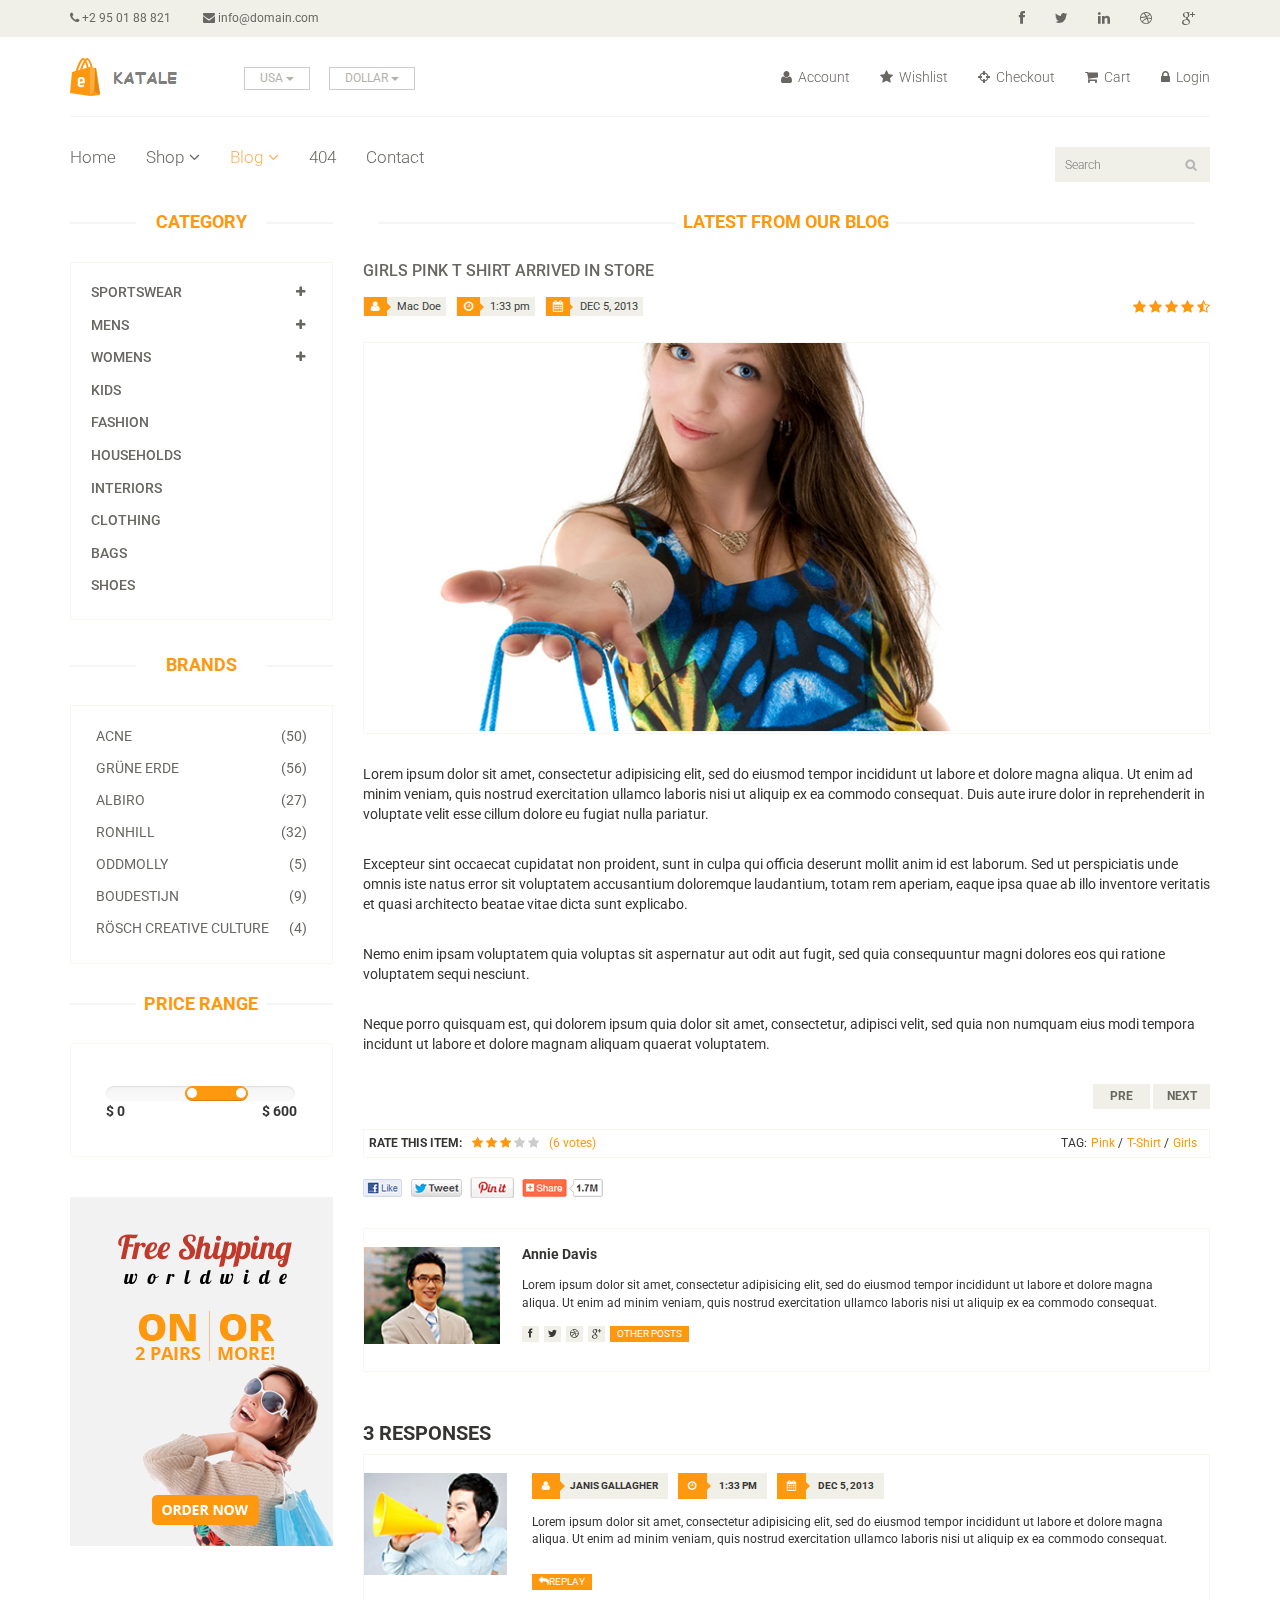
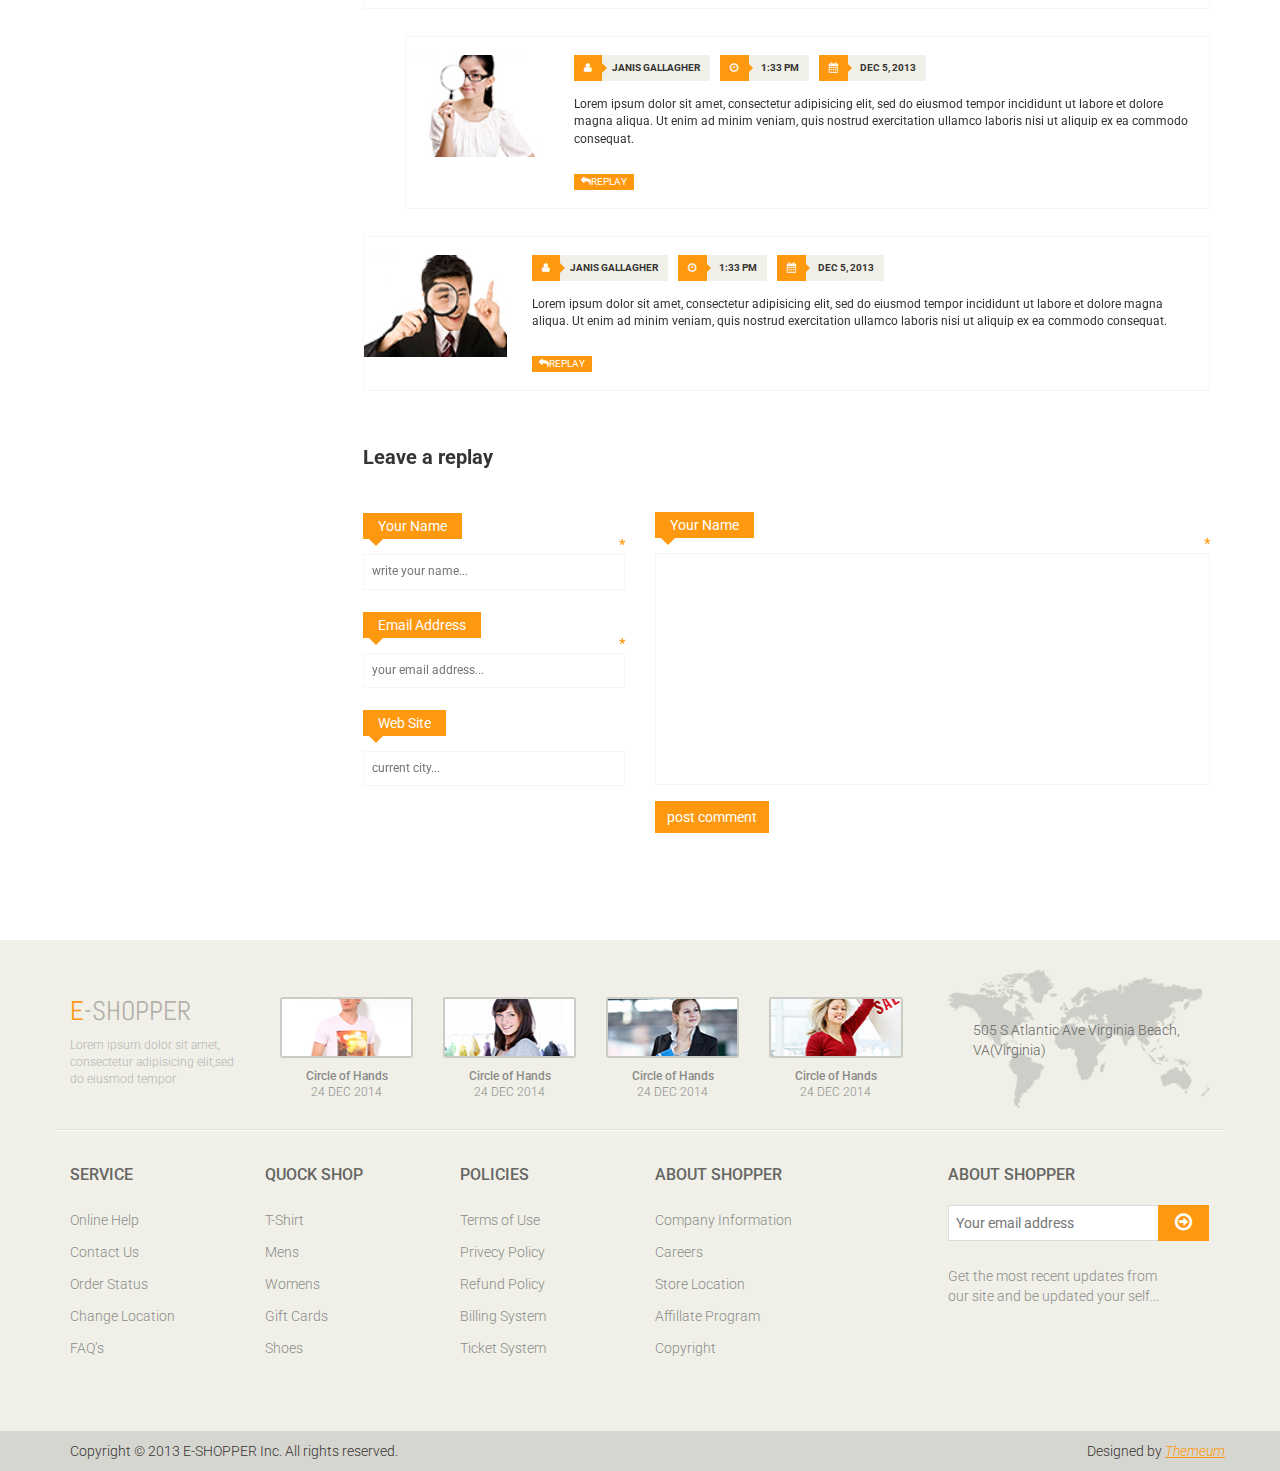
<file: Katale/static/blog-single.html>
<!DOCTYPE html>
<html lang="en">
<head>
    <meta charset="utf-8">
    <meta name="viewport" content="width=device-width, initial-scale=1.0">
    <meta name="description" content="">
    <meta name="author" content="">
    <title>Blog Single | E-Shopper</title>
    <link href="css/bootstrap.min.css" rel="stylesheet">
    <link href="css/font-awesome.min.css" rel="stylesheet">
    <link href="css/prettyPhoto.css" rel="stylesheet">
    <link href="css/price-range.css" rel="stylesheet">
    <link href="css/animate.css" rel="stylesheet">
	<link href="css/main.css" rel="stylesheet">
	<link href="css/responsive.css" rel="stylesheet">
    <!--[if lt IE 9]>
    <script src="js/html5shiv.js"></script>
    <script src="js/respond.min.js"></script>
    <![endif]-->       
    <link rel="shortcut icon" href="images/ico/favicon.ico">
    <link rel="apple-touch-icon-precomposed" sizes="144x144" href="images/ico/apple-touch-icon-144-precomposed.png">
    <link rel="apple-touch-icon-precomposed" sizes="114x114" href="images/ico/apple-touch-icon-114-precomposed.png">
    <link rel="apple-touch-icon-precomposed" sizes="72x72" href="images/ico/apple-touch-icon-72-precomposed.png">
    <link rel="apple-touch-icon-precomposed" href="images/ico/apple-touch-icon-57-precomposed.png">
</head><!--/head-->

<body>
	<header id="header"><!--header-->
		<div class="header_top"><!--header_top-->
			<div class="container">
				<div class="row">
					<div class="col-sm-6">
						<div class="contactinfo">
							<ul class="nav nav-pills">
								<li><a href=""><i class="fa fa-phone"></i> +2 95 01 88 821</a></li>
								<li><a href=""><i class="fa fa-envelope"></i> info@domain.com</a></li>
							</ul>
						</div>
					</div>
					<div class="col-sm-6">
						<div class="social-icons pull-right">
							<ul class="nav navbar-nav">
								<li><a href=""><i class="fa fa-facebook"></i></a></li>
								<li><a href=""><i class="fa fa-twitter"></i></a></li>
								<li><a href=""><i class="fa fa-linkedin"></i></a></li>
								<li><a href=""><i class="fa fa-dribbble"></i></a></li>
								<li><a href=""><i class="fa fa-google-plus"></i></a></li>
							</ul>
						</div>
					</div>
				</div>
			</div>
		</div><!--/header_top-->
		
		<div class="header-middle"><!--header-middle-->
			<div class="container">
				<div class="row">
					<div class="col-sm-4">
						<div class="logo pull-left">
							<a href="index.html"><img src="images/home/logo.png" alt="" /></a>
						</div>
						<div class="btn-group pull-right">
							<div class="btn-group">
								<button type="button" class="btn btn-default dropdown-toggle usa" data-toggle="dropdown">
									USA
									<span class="caret"></span>
								</button>
								<ul class="dropdown-menu">
									<li><a href="">Canada</a></li>
									<li><a href="">UK</a></li>
								</ul>
							</div>
							
							<div class="btn-group">
								<button type="button" class="btn btn-default dropdown-toggle usa" data-toggle="dropdown">
									DOLLAR
									<span class="caret"></span>
								</button>
								<ul class="dropdown-menu">
									<li><a href="">Canadian Dollar</a></li>
									<li><a href="">Pound</a></li>
								</ul>
							</div>
						</div>
					</div>
					<div class="col-sm-8">
						<div class="shop-menu pull-right">
							<ul class="nav navbar-nav">
								<li><a href=""><i class="fa fa-user"></i> Account</a></li>
								<li><a href=""><i class="fa fa-star"></i> Wishlist</a></li>
								<li><a href="checkout.html"><i class="fa fa-crosshairs"></i> Checkout</a></li>
								<li><a href="cart.html"><i class="fa fa-shopping-cart"></i> Cart</a></li>
								<li><a href="login.html"><i class="fa fa-lock"></i> Login</a></li>
							</ul>
						</div>
					</div>
				</div>
			</div>
		</div><!--/header-middle-->
	
		<div class="header-bottom"><!--header-bottom-->
			<div class="container">
				<div class="row">
					<div class="col-sm-9">
						<div class="navbar-header">
							<button type="button" class="navbar-toggle" data-toggle="collapse" data-target=".navbar-collapse">
								<span class="sr-only">Toggle navigation</span>
								<span class="icon-bar"></span>
								<span class="icon-bar"></span>
								<span class="icon-bar"></span>
							</button>
						</div>
						<div class="mainmenu pull-left">
							<ul class="nav navbar-nav collapse navbar-collapse">
								<li><a href="index.html">Home</a></li>
								<li class="dropdown"><a href="#">Shop<i class="fa fa-angle-down"></i></a>
                                    <ul role="menu" class="sub-menu">
                                        <li><a href="shop.html">Products</a></li>
										<li><a href="product-details.html">Product Details</a></li> 
										<li><a href="checkout.html">Checkout</a></li> 
										<li><a href="cart.html">Cart</a></li> 
										<li><a href="login.html">Login</a></li> 
                                    </ul>
                                </li> 
								<li class="dropdown"><a href="#" class="active">Blog<i class="fa fa-angle-down"></i></a>
                                    <ul role="menu" class="sub-menu">
                                        <li><a href="blog.html">Blog List</a></li>
										<li><a href="blog-single.html" class="active">Blog Single</a></li>
                                    </ul>
                                </li> 
								<li><a href="404.html">404</a></li>
								<li><a href="contact-us.html">Contact</a></li>
							</ul>
						</div>
					</div>
					<div class="col-sm-3">
						<div class="search_box pull-right">
							<input type="text" placeholder="Search"/>
						</div>
					</div>
				</div>
			</div>
		</div><!--/header-bottom-->
	</header><!--/header-->
	
	<section>
		<div class="container">
			<div class="row">
				<div class="col-sm-3">
					<div class="left-sidebar">
						<h2>Category</h2>
						<div class="panel-group category-products" id="accordian"><!--category-productsr-->
							<div class="panel panel-default">
								<div class="panel-heading">
									<h4 class="panel-title">
										<a data-toggle="collapse" data-parent="#accordian" href="#sportswear">
											<span class="badge pull-right"><i class="fa fa-plus"></i></span>
											Sportswear
										</a>
									</h4>
								</div>
								<div id="sportswear" class="panel-collapse collapse">
									<div class="panel-body">
										<ul>
											<li><a href="">Nike </a></li>
											<li><a href="">Under Armour </a></li>
											<li><a href="">Adidas </a></li>
											<li><a href="">Puma</a></li>
											<li><a href="">ASICS </a></li>
										</ul>
									</div>
								</div>
							</div>
							<div class="panel panel-default">
								<div class="panel-heading">
									<h4 class="panel-title">
										<a data-toggle="collapse" data-parent="#accordian" href="#mens">
											<span class="badge pull-right"><i class="fa fa-plus"></i></span>
											Mens
										</a>
									</h4>
								</div>
								<div id="mens" class="panel-collapse collapse">
									<div class="panel-body">
										<ul>
											<li><a href="">Fendi</a></li>
											<li><a href="">Guess</a></li>
											<li><a href="">Valentino</a></li>
											<li><a href="">Dior</a></li>
											<li><a href="">Versace</a></li>
											<li><a href="">Armani</a></li>
											<li><a href="">Prada</a></li>
											<li><a href="">Dolce and Gabbana</a></li>
											<li><a href="">Chanel</a></li>
											<li><a href="">Gucci</a></li>
										</ul>
									</div>
								</div>
							</div>
							
							<div class="panel panel-default">
								<div class="panel-heading">
									<h4 class="panel-title">
										<a data-toggle="collapse" data-parent="#accordian" href="#womens">
											<span class="badge pull-right"><i class="fa fa-plus"></i></span>
											Womens
										</a>
									</h4>
								</div>
								<div id="womens" class="panel-collapse collapse">
									<div class="panel-body">
										<ul>
											<li><a href="">Fendi</a></li>
											<li><a href="">Guess</a></li>
											<li><a href="">Valentino</a></li>
											<li><a href="">Dior</a></li>
											<li><a href="">Versace</a></li>
										</ul>
									</div>
								</div>
							</div>
							<div class="panel panel-default">
								<div class="panel-heading">
									<h4 class="panel-title"><a href="#">Kids</a></h4>
								</div>
							</div>
							<div class="panel panel-default">
								<div class="panel-heading">
									<h4 class="panel-title"><a href="#">Fashion</a></h4>
								</div>
							</div>
							<div class="panel panel-default">
								<div class="panel-heading">
									<h4 class="panel-title"><a href="#">Households</a></h4>
								</div>
							</div>
							<div class="panel panel-default">
								<div class="panel-heading">
									<h4 class="panel-title"><a href="#">Interiors</a></h4>
								</div>
							</div>
							<div class="panel panel-default">
								<div class="panel-heading">
									<h4 class="panel-title"><a href="#">Clothing</a></h4>
								</div>
							</div>
							<div class="panel panel-default">
								<div class="panel-heading">
									<h4 class="panel-title"><a href="#">Bags</a></h4>
								</div>
							</div>
							<div class="panel panel-default">
								<div class="panel-heading">
									<h4 class="panel-title"><a href="#">Shoes</a></h4>
								</div>
							</div>
						</div><!--/category-products-->
					
						<div class="brands_products"><!--brands_products-->
							<h2>Brands</h2>
							<div class="brands-name">
								<ul class="nav nav-pills nav-stacked">
									<li><a href=""> <span class="pull-right">(50)</span>Acne</a></li>
									<li><a href=""> <span class="pull-right">(56)</span>Grüne Erde</a></li>
									<li><a href=""> <span class="pull-right">(27)</span>Albiro</a></li>
									<li><a href=""> <span class="pull-right">(32)</span>Ronhill</a></li>
									<li><a href=""> <span class="pull-right">(5)</span>Oddmolly</a></li>
									<li><a href=""> <span class="pull-right">(9)</span>Boudestijn</a></li>
									<li><a href=""> <span class="pull-right">(4)</span>Rösch creative culture</a></li>
								</ul>
							</div>
						</div><!--/brands_products-->
						
						<div class="price-range"><!--price-range-->
							<h2>Price Range</h2>
							<div class="well">
								 <input type="text" class="span2" value="" data-slider-min="0" data-slider-max="600" data-slider-step="5" data-slider-value="[250,450]" id="sl2" ><br />
								 <b>$ 0</b> <b class="pull-right">$ 600</b>
							</div>
						</div><!--/price-range-->
						
						<div class="shipping text-center"><!--shipping-->
							<img src="images/home/shipping.jpg" alt="" />
						</div><!--/shipping-->
					</div>
				</div>
				<div class="col-sm-9">
					<div class="blog-post-area">
						<h2 class="title text-center">Latest From our Blog</h2>
						<div class="single-blog-post">
							<h3>Girls Pink T Shirt arrived in store</h3>
							<div class="post-meta">
								<ul>
									<li><i class="fa fa-user"></i> Mac Doe</li>
									<li><i class="fa fa-clock-o"></i> 1:33 pm</li>
									<li><i class="fa fa-calendar"></i> DEC 5, 2013</li>
								</ul>
								<span>
									<i class="fa fa-star"></i>
									<i class="fa fa-star"></i>
									<i class="fa fa-star"></i>
									<i class="fa fa-star"></i>
									<i class="fa fa-star-half-o"></i>
								</span>
							</div>
							<a href="">
								<img src="images/blog/blog-one.jpg" alt="">
							</a>
							<p>
								Lorem ipsum dolor sit amet, consectetur adipisicing elit, sed do eiusmod tempor incididunt ut labore et dolore magna aliqua. Ut enim ad minim veniam, quis nostrud exercitation ullamco laboris nisi ut aliquip ex ea commodo consequat. Duis aute irure dolor in reprehenderit in voluptate velit esse cillum dolore eu fugiat nulla pariatur.</p> <br>

							<p>
								Excepteur sint occaecat cupidatat non proident, sunt in culpa qui officia deserunt mollit anim id est laborum. Sed ut perspiciatis unde omnis iste natus error sit voluptatem accusantium doloremque laudantium, totam rem aperiam, eaque ipsa quae ab illo inventore veritatis et quasi architecto beatae vitae dicta sunt explicabo.</p> <br>

							<p>
								Nemo enim ipsam voluptatem quia voluptas sit aspernatur aut odit aut fugit, sed quia consequuntur magni dolores eos qui ratione voluptatem sequi nesciunt.</p> <br>

							<p>
								Neque porro quisquam est, qui dolorem ipsum quia dolor sit amet, consectetur, adipisci velit, sed quia non numquam eius modi tempora incidunt ut labore et dolore magnam aliquam quaerat voluptatem.
							</p>
							<div class="pager-area">
								<ul class="pager pull-right">
									<li><a href="#">Pre</a></li>
									<li><a href="#">Next</a></li>
								</ul>
							</div>
						</div>
					</div><!--/blog-post-area-->

					<div class="rating-area">
						<ul class="ratings">
							<li class="rate-this">Rate this item:</li>
							<li>
								<i class="fa fa-star color"></i>
								<i class="fa fa-star color"></i>
								<i class="fa fa-star color"></i>
								<i class="fa fa-star"></i>
								<i class="fa fa-star"></i>
							</li>
							<li class="color">(6 votes)</li>
						</ul>
						<ul class="tag">
							<li>TAG:</li>
							<li><a class="color" href="">Pink <span>/</span></a></li>
							<li><a class="color" href="">T-Shirt <span>/</span></a></li>
							<li><a class="color" href="">Girls</a></li>
						</ul>
					</div><!--/rating-area-->

					<div class="socials-share">
						<a href=""><img src="images/blog/socials.png" alt=""></a>
					</div><!--/socials-share-->

					<div class="media commnets">
						<a class="pull-left" href="#">
							<img class="media-object" src="images/blog/man-one.jpg" alt="">
						</a>
						<div class="media-body">
							<h4 class="media-heading">Annie Davis</h4>
							<p>Lorem ipsum dolor sit amet, consectetur adipisicing elit, sed do eiusmod tempor incididunt ut labore et dolore magna aliqua.  Ut enim ad minim veniam, quis nostrud exercitation ullamco laboris nisi ut aliquip ex ea commodo consequat.</p>
							<div class="blog-socials">
								<ul>
									<li><a href=""><i class="fa fa-facebook"></i></a></li>
									<li><a href=""><i class="fa fa-twitter"></i></a></li>
									<li><a href=""><i class="fa fa-dribbble"></i></a></li>
									<li><a href=""><i class="fa fa-google-plus"></i></a></li>
								</ul>
								<a class="btn btn-primary" href="">Other Posts</a>
							</div>
						</div>
					</div><!--Comments-->
					<div class="response-area">
						<h2>3 RESPONSES</h2>
						<ul class="media-list">
							<li class="media">
								
								<a class="pull-left" href="#">
									<img class="media-object" src="images/blog/man-two.jpg" alt="">
								</a>
								<div class="media-body">
									<ul class="sinlge-post-meta">
										<li><i class="fa fa-user"></i>Janis Gallagher</li>
										<li><i class="fa fa-clock-o"></i> 1:33 pm</li>
										<li><i class="fa fa-calendar"></i> DEC 5, 2013</li>
									</ul>
									<p>Lorem ipsum dolor sit amet, consectetur adipisicing elit, sed do eiusmod tempor incididunt ut labore et dolore magna aliqua.  Ut enim ad minim veniam, quis nostrud exercitation ullamco laboris nisi ut aliquip ex ea commodo consequat.</p>
									<a class="btn btn-primary" href=""><i class="fa fa-reply"></i>Replay</a>
								</div>
							</li>
							<li class="media second-media">
								<a class="pull-left" href="#">
									<img class="media-object" src="images/blog/man-three.jpg" alt="">
								</a>
								<div class="media-body">
									<ul class="sinlge-post-meta">
										<li><i class="fa fa-user"></i>Janis Gallagher</li>
										<li><i class="fa fa-clock-o"></i> 1:33 pm</li>
										<li><i class="fa fa-calendar"></i> DEC 5, 2013</li>
									</ul>
									<p>Lorem ipsum dolor sit amet, consectetur adipisicing elit, sed do eiusmod tempor incididunt ut labore et dolore magna aliqua.  Ut enim ad minim veniam, quis nostrud exercitation ullamco laboris nisi ut aliquip ex ea commodo consequat.</p>
									<a class="btn btn-primary" href=""><i class="fa fa-reply"></i>Replay</a>
								</div>
							</li>
							<li class="media">
								<a class="pull-left" href="#">
									<img class="media-object" src="images/blog/man-four.jpg" alt="">
								</a>
								<div class="media-body">
									<ul class="sinlge-post-meta">
										<li><i class="fa fa-user"></i>Janis Gallagher</li>
										<li><i class="fa fa-clock-o"></i> 1:33 pm</li>
										<li><i class="fa fa-calendar"></i> DEC 5, 2013</li>
									</ul>
									<p>Lorem ipsum dolor sit amet, consectetur adipisicing elit, sed do eiusmod tempor incididunt ut labore et dolore magna aliqua.  Ut enim ad minim veniam, quis nostrud exercitation ullamco laboris nisi ut aliquip ex ea commodo consequat.</p>
									<a class="btn btn-primary" href=""><i class="fa fa-reply"></i>Replay</a>
								</div>
							</li>
						</ul>					
					</div><!--/Response-area-->
					<div class="replay-box">
						<div class="row">
							<div class="col-sm-4">
								<h2>Leave a replay</h2>
								<form>
									<div class="blank-arrow">
										<label>Your Name</label>
									</div>
									<span>*</span>
									<input type="text" placeholder="write your name...">
									<div class="blank-arrow">
										<label>Email Address</label>
									</div>
									<span>*</span>
									<input type="email" placeholder="your email address...">
									<div class="blank-arrow">
										<label>Web Site</label>
									</div>
									<input type="email" placeholder="current city...">
								</form>
							</div>
							<div class="col-sm-8">
								<div class="text-area">
									<div class="blank-arrow">
										<label>Your Name</label>
									</div>
									<span>*</span>
									<textarea name="message" rows="11"></textarea>
									<a class="btn btn-primary" href="">post comment</a>
								</div>
							</div>
						</div>
					</div><!--/Repaly Box-->
				</div>	
			</div>
		</div>
	</section>
	
	<footer id="footer"><!--Footer-->
		<div class="footer-top">
			<div class="container">
				<div class="row">
					<div class="col-sm-2">
						<div class="companyinfo">
							<h2><span>e</span>-shopper</h2>
							<p>Lorem ipsum dolor sit amet, consectetur adipisicing elit,sed do eiusmod tempor</p>
						</div>
					</div>
					<div class="col-sm-7">
						<div class="col-sm-3">
							<div class="video-gallery text-center">
								<a href="#">
									<div class="iframe-img">
										<img src="images/home/iframe1.png" alt="" />
									</div>
									<div class="overlay-icon">
										<i class="fa fa-play-circle-o"></i>
									</div>
								</a>
								<p>Circle of Hands</p>
								<h2>24 DEC 2014</h2>
							</div>
						</div>
						
						<div class="col-sm-3">
							<div class="video-gallery text-center">
								<a href="#">
									<div class="iframe-img">
										<img src="images/home/iframe2.png" alt="" />
									</div>
									<div class="overlay-icon">
										<i class="fa fa-play-circle-o"></i>
									</div>
								</a>
								<p>Circle of Hands</p>
								<h2>24 DEC 2014</h2>
							</div>
						</div>
						
						<div class="col-sm-3">
							<div class="video-gallery text-center">
								<a href="#">
									<div class="iframe-img">
										<img src="images/home/iframe3.png" alt="" />
									</div>
									<div class="overlay-icon">
										<i class="fa fa-play-circle-o"></i>
									</div>
								</a>
								<p>Circle of Hands</p>
								<h2>24 DEC 2014</h2>
							</div>
						</div>
						
						<div class="col-sm-3">
							<div class="video-gallery text-center">
								<a href="#">
									<div class="iframe-img">
										<img src="images/home/iframe4.png" alt="" />
									</div>
									<div class="overlay-icon">
										<i class="fa fa-play-circle-o"></i>
									</div>
								</a>
								<p>Circle of Hands</p>
								<h2>24 DEC 2014</h2>
							</div>
						</div>
					</div>
					<div class="col-sm-3">
						<div class="address">
							<img src="images/home/map.png" alt="" />
							<p>505 S Atlantic Ave Virginia Beach, VA(Virginia)</p>
						</div>
					</div>
				</div>
			</div>
		</div>
		
		<div class="footer-widget">
			<div class="container">
				<div class="row">
					<div class="col-sm-2">
						<div class="single-widget">
							<h2>Service</h2>
							<ul class="nav nav-pills nav-stacked">
								<li><a href="">Online Help</a></li>
								<li><a href="">Contact Us</a></li>
								<li><a href="">Order Status</a></li>
								<li><a href="">Change Location</a></li>
								<li><a href="">FAQ’s</a></li>
							</ul>
						</div>
					</div>
					<div class="col-sm-2">
						<div class="single-widget">
							<h2>Quock Shop</h2>
							<ul class="nav nav-pills nav-stacked">
								<li><a href="">T-Shirt</a></li>
								<li><a href="">Mens</a></li>
								<li><a href="">Womens</a></li>
								<li><a href="">Gift Cards</a></li>
								<li><a href="">Shoes</a></li>
							</ul>
						</div>
					</div>
					<div class="col-sm-2">
						<div class="single-widget">
							<h2>Policies</h2>
							<ul class="nav nav-pills nav-stacked">
								<li><a href="">Terms of Use</a></li>
								<li><a href="">Privecy Policy</a></li>
								<li><a href="">Refund Policy</a></li>
								<li><a href="">Billing System</a></li>
								<li><a href="">Ticket System</a></li>
							</ul>
						</div>
					</div>
					<div class="col-sm-2">
						<div class="single-widget">
							<h2>About Shopper</h2>
							<ul class="nav nav-pills nav-stacked">
								<li><a href="">Company Information</a></li>
								<li><a href="">Careers</a></li>
								<li><a href="">Store Location</a></li>
								<li><a href="">Affillate Program</a></li>
								<li><a href="">Copyright</a></li>
							</ul>
						</div>
					</div>
					<div class="col-sm-3 col-sm-offset-1">
						<div class="single-widget">
							<h2>About Shopper</h2>
							<form action="#" class="searchform">
								<input type="text" placeholder="Your email address" />
								<button type="submit" class="btn btn-default"><i class="fa fa-arrow-circle-o-right"></i></button>
								<p>Get the most recent updates from <br />our site and be updated your self...</p>
							</form>
						</div>
					</div>
					
				</div>
			</div>
		</div>
		
		<div class="footer-bottom">
			<div class="container">
				<div class="row">
					<p class="pull-left">Copyright © 2013 E-SHOPPER Inc. All rights reserved.</p>
					<p class="pull-right">Designed by <span><a target="_blank" href="http://www.themeum.com">Themeum</a></span></p>
				</div>
			</div>
		</div>
		
	</footer><!--/Footer-->
	

  
    <script src="js/jquery.js"></script>
	<script src="js/price-range.js"></script>
	<script src="js/jquery.scrollUp.min.js"></script>
	<script src="js/bootstrap.min.js"></script>
    <script src="js/jquery.prettyPhoto.js"></script>
    <script src="js/main.js"></script>
</body>
</html>
</file>
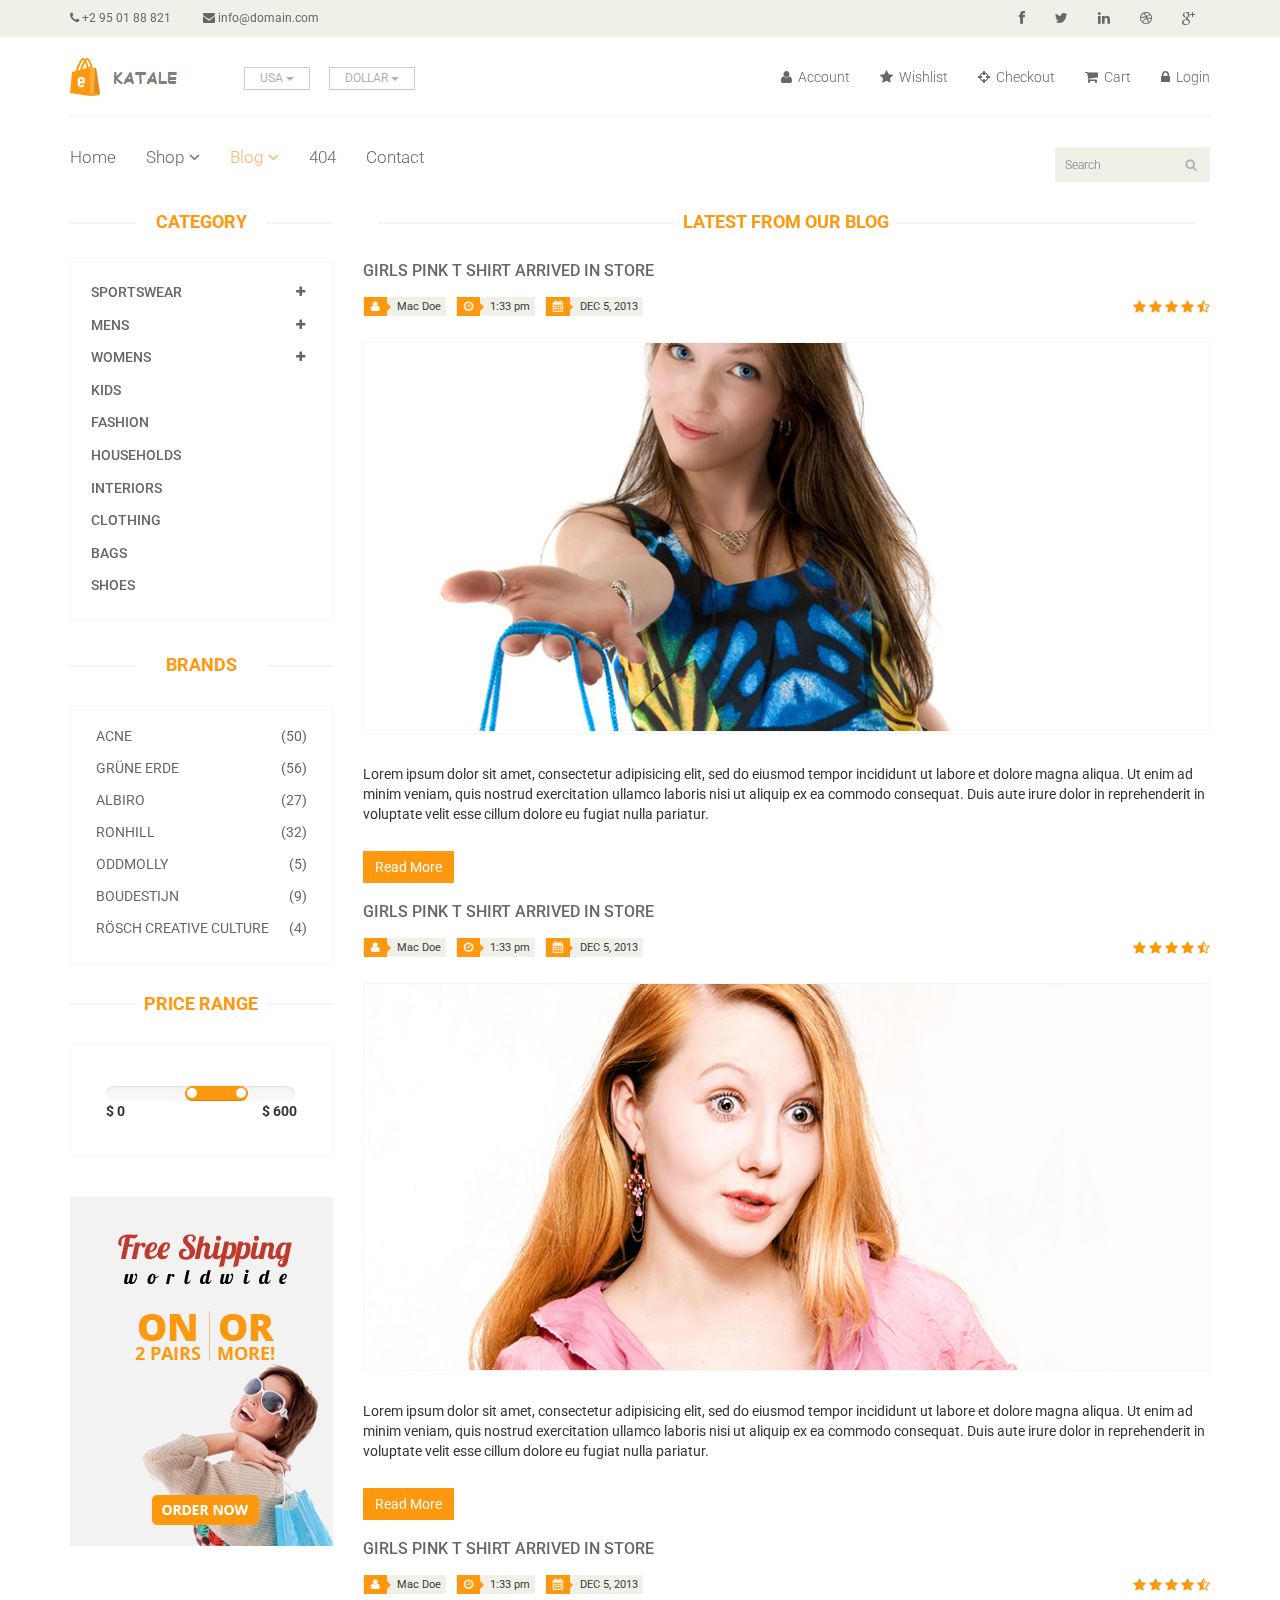
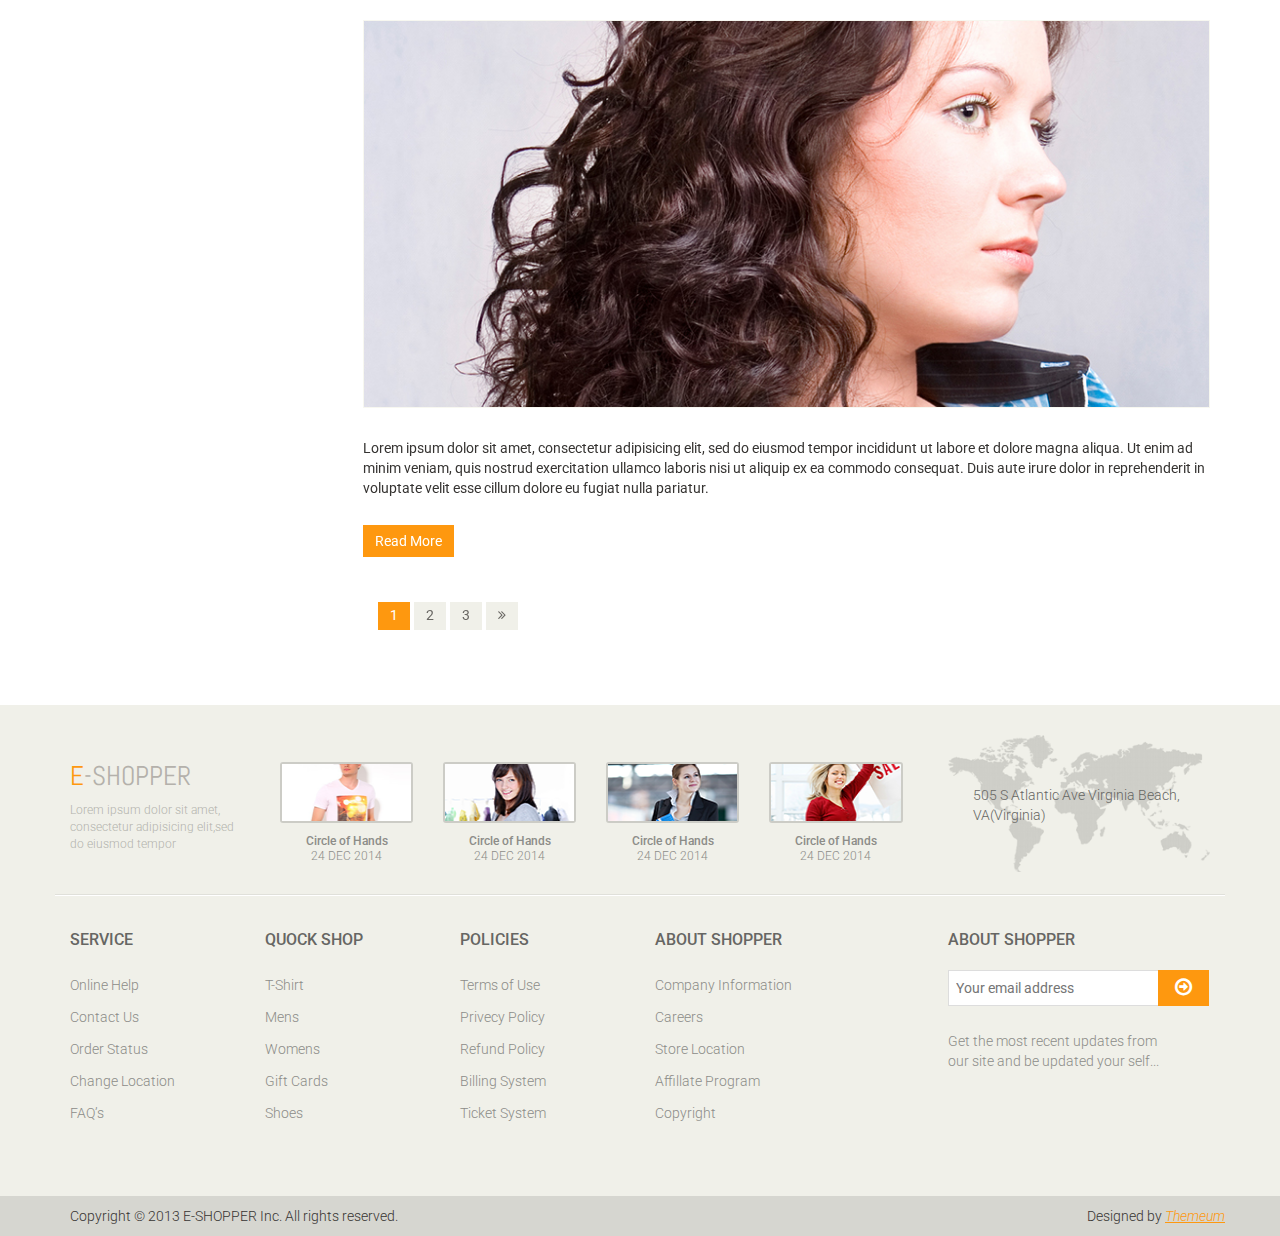
<file: Katale/static/blog.html>
<!DOCTYPE html>
<html lang="en">
<head>
    <meta charset="utf-8">
    <meta name="viewport" content="width=device-width, initial-scale=1.0">
    <meta name="description" content="">
    <meta name="author" content="">
    <title>Blog | E-Shopper</title>
    <link href="css/bootstrap.min.css" rel="stylesheet">
    <link href="css/font-awesome.min.css" rel="stylesheet">
    <link href="css/prettyPhoto.css" rel="stylesheet">
    <link href="css/price-range.css" rel="stylesheet">
    <link href="css/animate.css" rel="stylesheet">
	<link href="css/main.css" rel="stylesheet">
	<link href="css/responsive.css" rel="stylesheet">
    <!--[if lt IE 9]>
    <script src="js/html5shiv.js"></script>
    <script src="js/respond.min.js"></script>
    <![endif]-->       
    <link rel="shortcut icon" href="images/ico/favicon.ico">
    <link rel="apple-touch-icon-precomposed" sizes="144x144" href="images/ico/apple-touch-icon-144-precomposed.png">
    <link rel="apple-touch-icon-precomposed" sizes="114x114" href="images/ico/apple-touch-icon-114-precomposed.png">
    <link rel="apple-touch-icon-precomposed" sizes="72x72" href="images/ico/apple-touch-icon-72-precomposed.png">
    <link rel="apple-touch-icon-precomposed" href="images/ico/apple-touch-icon-57-precomposed.png">
</head><!--/head-->

<body>
	<header id="header"><!--header-->
		<div class="header_top"><!--header_top-->
			<div class="container">
				<div class="row">
					<div class="col-sm-6">
						<div class="contactinfo">
							<ul class="nav nav-pills">
								<li><a href=""><i class="fa fa-phone"></i> +2 95 01 88 821</a></li>
								<li><a href=""><i class="fa fa-envelope"></i> info@domain.com</a></li>
							</ul>
						</div>
					</div>
					<div class="col-sm-6">
						<div class="social-icons pull-right">
							<ul class="nav navbar-nav">
								<li><a href=""><i class="fa fa-facebook"></i></a></li>
								<li><a href=""><i class="fa fa-twitter"></i></a></li>
								<li><a href=""><i class="fa fa-linkedin"></i></a></li>
								<li><a href=""><i class="fa fa-dribbble"></i></a></li>
								<li><a href=""><i class="fa fa-google-plus"></i></a></li>
							</ul>
						</div>
					</div>
				</div>
			</div>
		</div><!--/header_top-->
		
		<div class="header-middle"><!--header-middle-->
			<div class="container">
				<div class="row">
					<div class="col-sm-4">
						<div class="logo pull-left">
							<a href="index.html"><img src="images/home/logo.png" alt="" /></a>
						</div>
						<div class="btn-group pull-right">
							<div class="btn-group">
								<button type="button" class="btn btn-default dropdown-toggle usa" data-toggle="dropdown">
									USA
									<span class="caret"></span>
								</button>
								<ul class="dropdown-menu">
									<li><a href="">Canada</a></li>
									<li><a href="">UK</a></li>
								</ul>
							</div>
							
							<div class="btn-group">
								<button type="button" class="btn btn-default dropdown-toggle usa" data-toggle="dropdown">
									DOLLAR
									<span class="caret"></span>
								</button>
								<ul class="dropdown-menu">
									<li><a href="">Canadian Dollar</a></li>
									<li><a href="">Pound</a></li>
								</ul>
							</div>
						</div>
					</div>
					<div class="col-sm-8">
						<div class="shop-menu pull-right">
							<ul class="nav navbar-nav">
								<li><a href=""><i class="fa fa-user"></i> Account</a></li>
								<li><a href=""><i class="fa fa-star"></i> Wishlist</a></li>
								<li><a href="checkout.html"><i class="fa fa-crosshairs"></i> Checkout</a></li>
								<li><a href="cart.html"><i class="fa fa-shopping-cart"></i> Cart</a></li>
								<li><a href="login.html"><i class="fa fa-lock"></i> Login</a></li>
							</ul>
						</div>
					</div>
				</div>
			</div>
		</div><!--/header-middle-->
	
		<div class="header-bottom"><!--header-bottom-->
			<div class="container">
				<div class="row">
					<div class="col-sm-9">
						<div class="navbar-header">
							<button type="button" class="navbar-toggle" data-toggle="collapse" data-target=".navbar-collapse">
								<span class="sr-only">Toggle navigation</span>
								<span class="icon-bar"></span>
								<span class="icon-bar"></span>
								<span class="icon-bar"></span>
							</button>
						</div>
						<div class="mainmenu pull-left">
							<ul class="nav navbar-nav collapse navbar-collapse">
								<li><a href="index.html">Home</a></li>
								<li class="dropdown"><a href="#">Shop<i class="fa fa-angle-down"></i></a>
                                    <ul role="menu" class="sub-menu">
                                        <li><a href="shop.html">Products</a></li>
										<li><a href="product-details.html">Product Details</a></li> 
										<li><a href="checkout.html">Checkout</a></li> 
										<li><a href="cart.html">Cart</a></li> 
										<li><a href="login.html">Login</a></li> 
                                    </ul>
                                </li> 
								<li class="dropdown"><a href="#" class="active">Blog<i class="fa fa-angle-down"></i></a>
                                    <ul role="menu" class="sub-menu">
                                        <li><a href="blog.html" class="active">Blog List</a></li>
										<li><a href="blog-single.html">Blog Single</a></li>
                                    </ul>
                                </li> 
								<li><a href="404.html">404</a></li>
								<li><a href="contact-us.html">Contact</a></li>
							</ul>
						</div>
					</div>
					<div class="col-sm-3">
						<div class="search_box pull-right">
							<input type="text" placeholder="Search"/>
						</div>
					</div>
				</div>
			</div>
		</div><!--/header-bottom-->
	</header><!--/header-->
	
	<section>
		<div class="container">
			<div class="row">
				<div class="col-sm-3">
					<div class="left-sidebar">
						<h2>Category</h2>
						<div class="panel-group category-products" id="accordian"><!--category-productsr-->
							<div class="panel panel-default">
								<div class="panel-heading">
									<h4 class="panel-title">
										<a data-toggle="collapse" data-parent="#accordian" href="#sportswear">
											<span class="badge pull-right"><i class="fa fa-plus"></i></span>
											Sportswear
										</a>
									</h4>
								</div>
								<div id="sportswear" class="panel-collapse collapse">
									<div class="panel-body">
										<ul>
											<li><a href="">Nike </a></li>
											<li><a href="">Under Armour </a></li>
											<li><a href="">Adidas </a></li>
											<li><a href="">Puma</a></li>
											<li><a href="">ASICS </a></li>
										</ul>
									</div>
								</div>
							</div>
							<div class="panel panel-default">
								<div class="panel-heading">
									<h4 class="panel-title">
										<a data-toggle="collapse" data-parent="#accordian" href="#mens">
											<span class="badge pull-right"><i class="fa fa-plus"></i></span>
											Mens
										</a>
									</h4>
								</div>
								<div id="mens" class="panel-collapse collapse">
									<div class="panel-body">
										<ul>
											<li><a href="">Fendi</a></li>
											<li><a href="">Guess</a></li>
											<li><a href="">Valentino</a></li>
											<li><a href="">Dior</a></li>
											<li><a href="">Versace</a></li>
											<li><a href="">Armani</a></li>
											<li><a href="">Prada</a></li>
											<li><a href="">Dolce and Gabbana</a></li>
											<li><a href="">Chanel</a></li>
											<li><a href="">Gucci</a></li>
										</ul>
									</div>
								</div>
							</div>
							
							<div class="panel panel-default">
								<div class="panel-heading">
									<h4 class="panel-title">
										<a data-toggle="collapse" data-parent="#accordian" href="#womens">
											<span class="badge pull-right"><i class="fa fa-plus"></i></span>
											Womens
										</a>
									</h4>
								</div>
								<div id="womens" class="panel-collapse collapse">
									<div class="panel-body">
										<ul>
											<li><a href="">Fendi</a></li>
											<li><a href="">Guess</a></li>
											<li><a href="">Valentino</a></li>
											<li><a href="">Dior</a></li>
											<li><a href="">Versace</a></li>
										</ul>
									</div>
								</div>
							</div>
							<div class="panel panel-default">
								<div class="panel-heading">
									<h4 class="panel-title"><a href="#">Kids</a></h4>
								</div>
							</div>
							<div class="panel panel-default">
								<div class="panel-heading">
									<h4 class="panel-title"><a href="#">Fashion</a></h4>
								</div>
							</div>
							<div class="panel panel-default">
								<div class="panel-heading">
									<h4 class="panel-title"><a href="#">Households</a></h4>
								</div>
							</div>
							<div class="panel panel-default">
								<div class="panel-heading">
									<h4 class="panel-title"><a href="#">Interiors</a></h4>
								</div>
							</div>
							<div class="panel panel-default">
								<div class="panel-heading">
									<h4 class="panel-title"><a href="#">Clothing</a></h4>
								</div>
							</div>
							<div class="panel panel-default">
								<div class="panel-heading">
									<h4 class="panel-title"><a href="#">Bags</a></h4>
								</div>
							</div>
							<div class="panel panel-default">
								<div class="panel-heading">
									<h4 class="panel-title"><a href="#">Shoes</a></h4>
								</div>
							</div>
						</div><!--/category-products-->
					
						<div class="brands_products"><!--brands_products-->
							<h2>Brands</h2>
							<div class="brands-name">
								<ul class="nav nav-pills nav-stacked">
									<li><a href=""> <span class="pull-right">(50)</span>Acne</a></li>
									<li><a href=""> <span class="pull-right">(56)</span>Grüne Erde</a></li>
									<li><a href=""> <span class="pull-right">(27)</span>Albiro</a></li>
									<li><a href=""> <span class="pull-right">(32)</span>Ronhill</a></li>
									<li><a href=""> <span class="pull-right">(5)</span>Oddmolly</a></li>
									<li><a href=""> <span class="pull-right">(9)</span>Boudestijn</a></li>
									<li><a href=""> <span class="pull-right">(4)</span>Rösch creative culture</a></li>
								</ul>
							</div>
						</div><!--/brands_products-->
						
						<div class="price-range"><!--price-range-->
							<h2>Price Range</h2>
							<div class="well">
								 <input type="text" class="span2" value="" data-slider-min="0" data-slider-max="600" data-slider-step="5" data-slider-value="[250,450]" id="sl2" ><br />
								 <b>$ 0</b> <b class="pull-right">$ 600</b>
							</div>
						</div><!--/price-range-->
						
						<div class="shipping text-center"><!--shipping-->
							<img src="images/home/shipping.jpg" alt="" />
						</div><!--/shipping-->
					</div>
				</div>
				<div class="col-sm-9">
					<div class="blog-post-area">
						<h2 class="title text-center">Latest From our Blog</h2>
						<div class="single-blog-post">
							<h3>Girls Pink T Shirt arrived in store</h3>
							<div class="post-meta">
								<ul>
									<li><i class="fa fa-user"></i> Mac Doe</li>
									<li><i class="fa fa-clock-o"></i> 1:33 pm</li>
									<li><i class="fa fa-calendar"></i> DEC 5, 2013</li>
								</ul>
								<span>
										<i class="fa fa-star"></i>
										<i class="fa fa-star"></i>
										<i class="fa fa-star"></i>
										<i class="fa fa-star"></i>
										<i class="fa fa-star-half-o"></i>
								</span>
							</div>
							<a href="">
								<img src="images/blog/blog-one.jpg" alt="">
							</a>
							<p>Lorem ipsum dolor sit amet, consectetur adipisicing elit, sed do eiusmod tempor incididunt ut labore et dolore magna aliqua. Ut enim ad minim veniam, quis nostrud exercitation ullamco laboris nisi ut aliquip ex ea commodo consequat. Duis aute irure dolor in reprehenderit in voluptate velit esse cillum dolore eu fugiat nulla pariatur.</p>
							<a  class="btn btn-primary" href="">Read More</a>
						</div>
						<div class="single-blog-post">
							<h3>Girls Pink T Shirt arrived in store</h3>
							<div class="post-meta">
								<ul>
									<li><i class="fa fa-user"></i> Mac Doe</li>
									<li><i class="fa fa-clock-o"></i> 1:33 pm</li>
									<li><i class="fa fa-calendar"></i> DEC 5, 2013</li>
								</ul>
								<span>
									<i class="fa fa-star"></i>
									<i class="fa fa-star"></i>
									<i class="fa fa-star"></i>
									<i class="fa fa-star"></i>
									<i class="fa fa-star-half-o"></i>
								</span>
							</div>
							<a href="">
								<img src="images/blog/blog-two.jpg" alt="">
							</a>
							<p>Lorem ipsum dolor sit amet, consectetur adipisicing elit, sed do eiusmod tempor incididunt ut labore et dolore magna aliqua. Ut enim ad minim veniam, quis nostrud exercitation ullamco laboris nisi ut aliquip ex ea commodo consequat. Duis aute irure dolor in reprehenderit in voluptate velit esse cillum dolore eu fugiat nulla pariatur.</p>
							<a  class="btn btn-primary" href="">Read More</a>
						</div>
						<div class="single-blog-post">
							<h3>Girls Pink T Shirt arrived in store</h3>
							<div class="post-meta">
								<ul>
									<li><i class="fa fa-user"></i> Mac Doe</li>
									<li><i class="fa fa-clock-o"></i> 1:33 pm</li>
									<li><i class="fa fa-calendar"></i> DEC 5, 2013</li>
								</ul>
								<span>
									<i class="fa fa-star"></i>
									<i class="fa fa-star"></i>
									<i class="fa fa-star"></i>
									<i class="fa fa-star"></i>
									<i class="fa fa-star-half-o"></i>
								</span>
							</div>
							<a href="">
								<img src="images/blog/blog-three.jpg" alt="">
							</a>
							<p>Lorem ipsum dolor sit amet, consectetur adipisicing elit, sed do eiusmod tempor incididunt ut labore et dolore magna aliqua. Ut enim ad minim veniam, quis nostrud exercitation ullamco laboris nisi ut aliquip ex ea commodo consequat. Duis aute irure dolor in reprehenderit in voluptate velit esse cillum dolore eu fugiat nulla pariatur.</p>
							<a  class="btn btn-primary" href="">Read More</a>
						</div>
						<div class="pagination-area">
							<ul class="pagination">
								<li><a href="" class="active">1</a></li>
								<li><a href="">2</a></li>
								<li><a href="">3</a></li>
								<li><a href=""><i class="fa fa-angle-double-right"></i></a></li>
							</ul>
						</div>
					</div>
				</div>
			</div>
		</div>
	</section>
	
	<footer id="footer"><!--Footer-->
		<div class="footer-top">
			<div class="container">
				<div class="row">
					<div class="col-sm-2">
						<div class="companyinfo">
							<h2><span>e</span>-shopper</h2>
							<p>Lorem ipsum dolor sit amet, consectetur adipisicing elit,sed do eiusmod tempor</p>
						</div>
					</div>
					<div class="col-sm-7">
						<div class="col-sm-3">
							<div class="video-gallery text-center">
								<a href="#">
									<div class="iframe-img">
										<img src="images/home/iframe1.png" alt="" />
									</div>
									<div class="overlay-icon">
										<i class="fa fa-play-circle-o"></i>
									</div>
								</a>
								<p>Circle of Hands</p>
								<h2>24 DEC 2014</h2>
							</div>
						</div>
						
						<div class="col-sm-3">
							<div class="video-gallery text-center">
								<a href="#">
									<div class="iframe-img">
										<img src="images/home/iframe2.png" alt="" />
									</div>
									<div class="overlay-icon">
										<i class="fa fa-play-circle-o"></i>
									</div>
								</a>
								<p>Circle of Hands</p>
								<h2>24 DEC 2014</h2>
							</div>
						</div>
						
						<div class="col-sm-3">
							<div class="video-gallery text-center">
								<a href="#">
									<div class="iframe-img">
										<img src="images/home/iframe3.png" alt="" />
									</div>
									<div class="overlay-icon">
										<i class="fa fa-play-circle-o"></i>
									</div>
								</a>
								<p>Circle of Hands</p>
								<h2>24 DEC 2014</h2>
							</div>
						</div>
						
						<div class="col-sm-3">
							<div class="video-gallery text-center">
								<a href="#">
									<div class="iframe-img">
										<img src="images/home/iframe4.png" alt="" />
									</div>
									<div class="overlay-icon">
										<i class="fa fa-play-circle-o"></i>
									</div>
								</a>
								<p>Circle of Hands</p>
								<h2>24 DEC 2014</h2>
							</div>
						</div>
					</div>
					<div class="col-sm-3">
						<div class="address">
							<img src="images/home/map.png" alt="" />
							<p>505 S Atlantic Ave Virginia Beach, VA(Virginia)</p>
						</div>
					</div>
				</div>
			</div>
		</div>
		
		<div class="footer-widget">
			<div class="container">
				<div class="row">
					<div class="col-sm-2">
						<div class="single-widget">
							<h2>Service</h2>
							<ul class="nav nav-pills nav-stacked">
								<li><a href="">Online Help</a></li>
								<li><a href="">Contact Us</a></li>
								<li><a href="">Order Status</a></li>
								<li><a href="">Change Location</a></li>
								<li><a href="">FAQ’s</a></li>
							</ul>
						</div>
					</div>
					<div class="col-sm-2">
						<div class="single-widget">
							<h2>Quock Shop</h2>
							<ul class="nav nav-pills nav-stacked">
								<li><a href="">T-Shirt</a></li>
								<li><a href="">Mens</a></li>
								<li><a href="">Womens</a></li>
								<li><a href="">Gift Cards</a></li>
								<li><a href="">Shoes</a></li>
							</ul>
						</div>
					</div>
					<div class="col-sm-2">
						<div class="single-widget">
							<h2>Policies</h2>
							<ul class="nav nav-pills nav-stacked">
								<li><a href="">Terms of Use</a></li>
								<li><a href="">Privecy Policy</a></li>
								<li><a href="">Refund Policy</a></li>
								<li><a href="">Billing System</a></li>
								<li><a href="">Ticket System</a></li>
							</ul>
						</div>
					</div>
					<div class="col-sm-2">
						<div class="single-widget">
							<h2>About Shopper</h2>
							<ul class="nav nav-pills nav-stacked">
								<li><a href="">Company Information</a></li>
								<li><a href="">Careers</a></li>
								<li><a href="">Store Location</a></li>
								<li><a href="">Affillate Program</a></li>
								<li><a href="">Copyright</a></li>
							</ul>
						</div>
					</div>
					<div class="col-sm-3 col-sm-offset-1">
						<div class="single-widget">
							<h2>About Shopper</h2>
							<form action="#" class="searchform">
								<input type="text" placeholder="Your email address" />
								<button type="submit" class="btn btn-default"><i class="fa fa-arrow-circle-o-right"></i></button>
								<p>Get the most recent updates from <br />our site and be updated your self...</p>
							</form>
						</div>
					</div>
					
				</div>
			</div>
		</div>
		
		<div class="footer-bottom">
			<div class="container">
				<div class="row">
					<p class="pull-left">Copyright © 2013 E-SHOPPER Inc. All rights reserved.</p>
					<p class="pull-right">Designed by <span><a target="_blank" href="http://www.themeum.com">Themeum</a></span></p>
				</div>
			</div>
		</div>
		
	</footer><!--/Footer-->
	

  
    <script src="js/jquery.js"></script>
	<script src="js/price-range.js"></script>
	<script src="js/jquery.scrollUp.min.js"></script>
	<script src="js/bootstrap.min.js"></script>
    <script src="js/jquery.prettyPhoto.js"></script>
    <script src="js/main.js"></script>
</body>
</html>
</file>
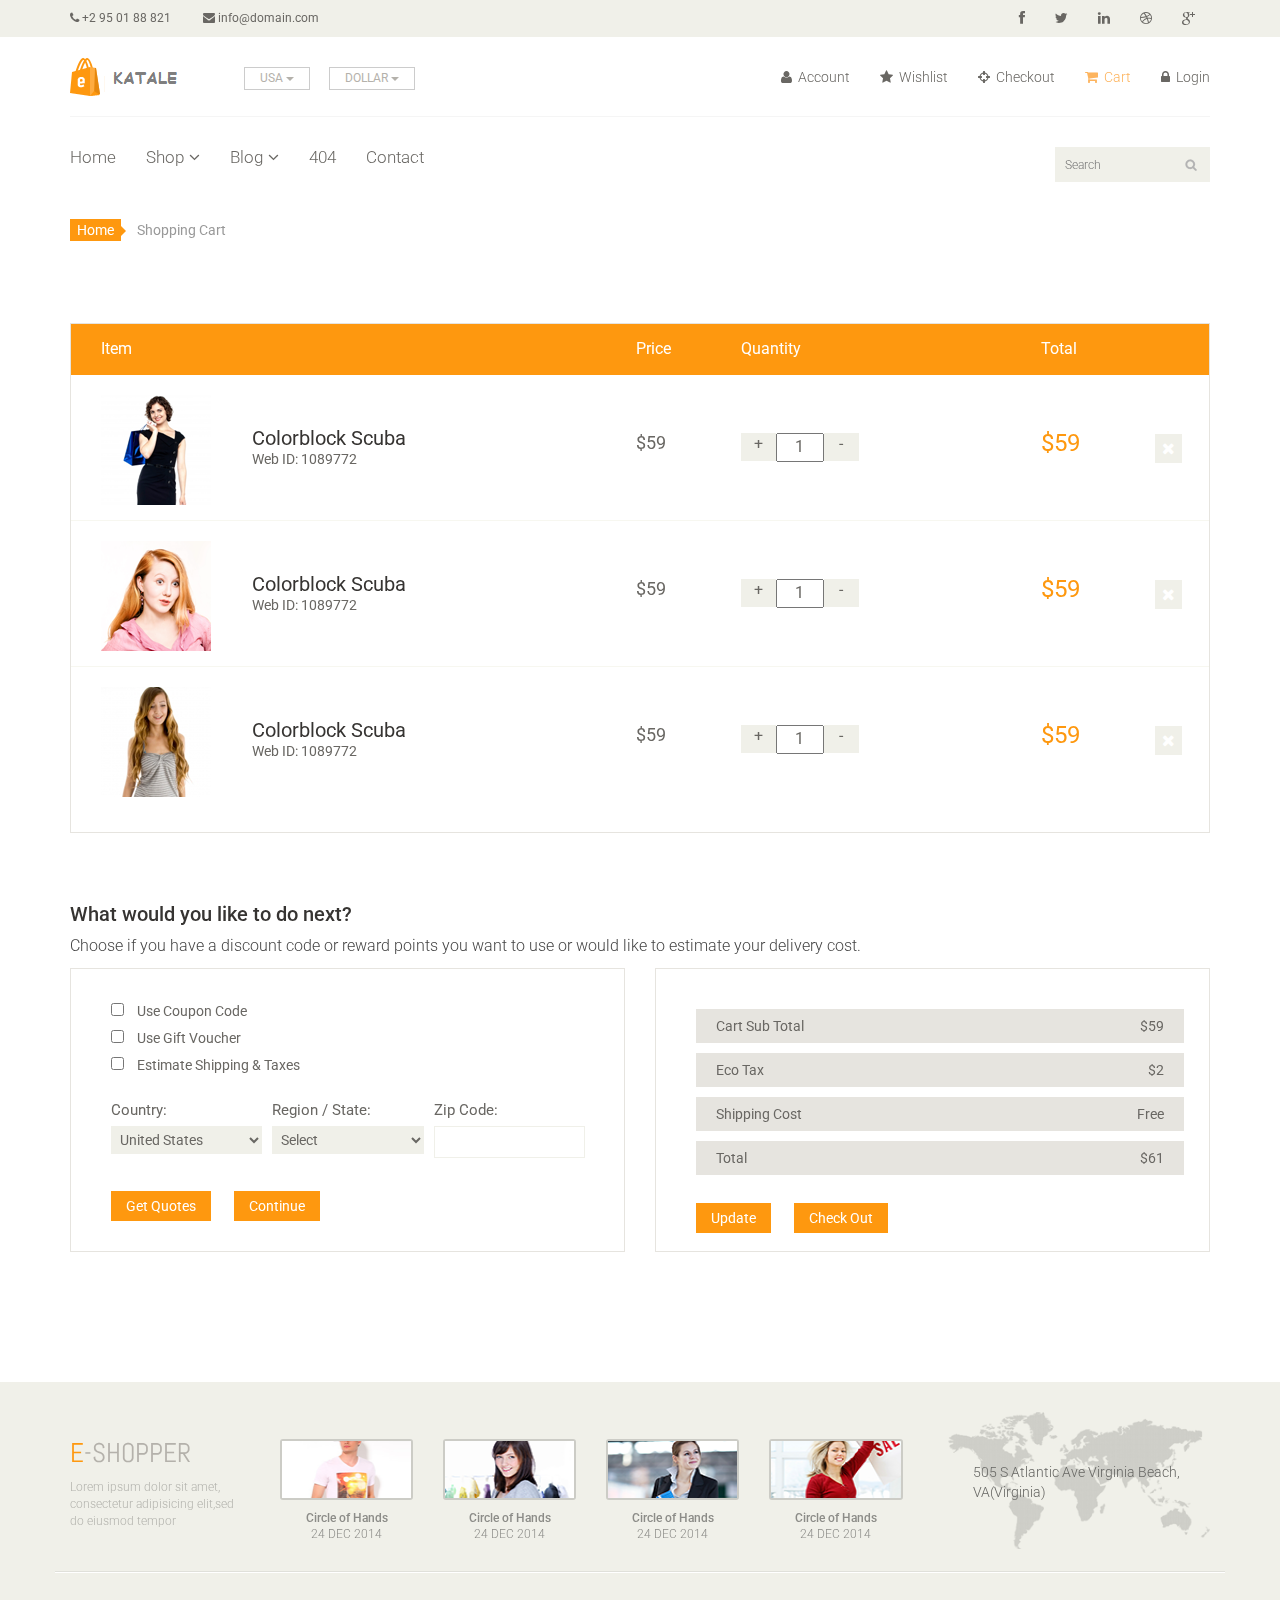
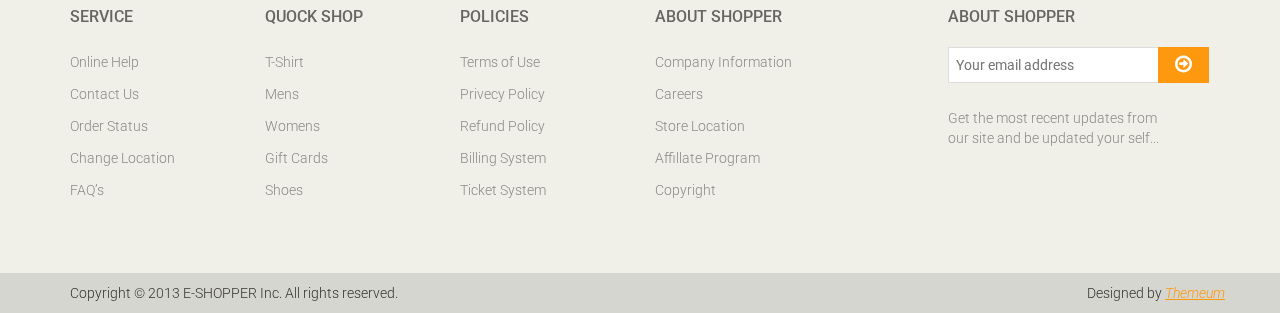
<file: Katale/static/cart.html>
<!DOCTYPE html>
<html lang="en">
<head>
    <meta charset="utf-8">
    <meta name="viewport" content="width=device-width, initial-scale=1.0">
    <meta name="description" content="">
    <meta name="author" content="">
    <title>Cart | E-Shopper</title>
    <link href="css/bootstrap.min.css" rel="stylesheet">
    <link href="css/font-awesome.min.css" rel="stylesheet">
    <link href="css/prettyPhoto.css" rel="stylesheet">
    <link href="css/price-range.css" rel="stylesheet">
    <link href="css/animate.css" rel="stylesheet">
	<link href="css/main.css" rel="stylesheet">
	<link href="css/responsive.css" rel="stylesheet">
    <!--[if lt IE 9]>
    <script src="js/html5shiv.js"></script>
    <script src="js/respond.min.js"></script>
    <![endif]-->       
    <link rel="shortcut icon" href="images/ico/favicon.ico">
    <link rel="apple-touch-icon-precomposed" sizes="144x144" href="images/ico/apple-touch-icon-144-precomposed.png">
    <link rel="apple-touch-icon-precomposed" sizes="114x114" href="images/ico/apple-touch-icon-114-precomposed.png">
    <link rel="apple-touch-icon-precomposed" sizes="72x72" href="images/ico/apple-touch-icon-72-precomposed.png">
    <link rel="apple-touch-icon-precomposed" href="images/ico/apple-touch-icon-57-precomposed.png">
</head><!--/head-->

<body>
	<header id="header"><!--header-->
		<div class="header_top"><!--header_top-->
			<div class="container">
				<div class="row">
					<div class="col-sm-6">
						<div class="contactinfo">
							<ul class="nav nav-pills">
								<li><a href=""><i class="fa fa-phone"></i> +2 95 01 88 821</a></li>
								<li><a href=""><i class="fa fa-envelope"></i> info@domain.com</a></li>
							</ul>
						</div>
					</div>
					<div class="col-sm-6">
						<div class="social-icons pull-right">
							<ul class="nav navbar-nav">
								<li><a href=""><i class="fa fa-facebook"></i></a></li>
								<li><a href=""><i class="fa fa-twitter"></i></a></li>
								<li><a href=""><i class="fa fa-linkedin"></i></a></li>
								<li><a href=""><i class="fa fa-dribbble"></i></a></li>
								<li><a href=""><i class="fa fa-google-plus"></i></a></li>
							</ul>
						</div>
					</div>
				</div>
			</div>
		</div><!--/header_top-->
		
		<div class="header-middle"><!--header-middle-->
			<div class="container">
				<div class="row">
					<div class="col-sm-4">
						<div class="logo pull-left">
							<a href="index.html"><img src="images/home/logo.png" alt="" /></a>
						</div>
						<div class="btn-group pull-right">
							<div class="btn-group">
								<button type="button" class="btn btn-default dropdown-toggle usa" data-toggle="dropdown">
									USA
									<span class="caret"></span>
								</button>
								<ul class="dropdown-menu">
									<li><a href="">Canada</a></li>
									<li><a href="">UK</a></li>
								</ul>
							</div>
							
							<div class="btn-group">
								<button type="button" class="btn btn-default dropdown-toggle usa" data-toggle="dropdown">
									DOLLAR
									<span class="caret"></span>
								</button>
								<ul class="dropdown-menu">
									<li><a href="">Canadian Dollar</a></li>
									<li><a href="">Pound</a></li>
								</ul>
							</div>
						</div>
					</div>
					<div class="col-sm-8">
						<div class="shop-menu pull-right">
							<ul class="nav navbar-nav">
								<li><a href=""><i class="fa fa-user"></i> Account</a></li>
								<li><a href=""><i class="fa fa-star"></i> Wishlist</a></li>
								<li><a href="checkout.html"><i class="fa fa-crosshairs"></i> Checkout</a></li>
								<li><a href="cart.html" class="active"><i class="fa fa-shopping-cart"></i> Cart</a></li>
								<li><a href="login.html"><i class="fa fa-lock"></i> Login</a></li>
							</ul>
						</div>
					</div>
				</div>
			</div>
		</div><!--/header-middle-->
	
		<div class="header-bottom"><!--header-bottom-->
			<div class="container">
				<div class="row">
					<div class="col-sm-9">
						<div class="navbar-header">
							<button type="button" class="navbar-toggle" data-toggle="collapse" data-target=".navbar-collapse">
								<span class="sr-only">Toggle navigation</span>
								<span class="icon-bar"></span>
								<span class="icon-bar"></span>
								<span class="icon-bar"></span>
							</button>
						</div>
						<div class="mainmenu pull-left">
							<ul class="nav navbar-nav collapse navbar-collapse">
								<li><a href="index.html">Home</a></li>
								<li class="dropdown"><a href="#">Shop<i class="fa fa-angle-down"></i></a>
                                    <ul role="menu" class="sub-menu">
                                        <li><a href="shop.html">Products</a></li>
										<li><a href="product-details.html">Product Details</a></li> 
										<li><a href="checkout.html">Checkout</a></li> 
										<li><a href="cart.html" class="active">Cart</a></li> 
										<li><a href="login.html">Login</a></li> 
                                    </ul>
                                </li> 
								<li class="dropdown"><a href="#">Blog<i class="fa fa-angle-down"></i></a>
                                    <ul role="menu" class="sub-menu">
                                        <li><a href="blog.html">Blog List</a></li>
										<li><a href="blog-single.html">Blog Single</a></li>
                                    </ul>
                                </li> 
								<li><a href="404.html">404</a></li>
								<li><a href="contact-us.html">Contact</a></li>
							</ul>
						</div>
					</div>
					<div class="col-sm-3">
						<div class="search_box pull-right">
							<input type="text" placeholder="Search"/>
						</div>
					</div>
				</div>
			</div>
		</div><!--/header-bottom-->
	</header><!--/header-->

	<section id="cart_items">
		<div class="container">
			<div class="breadcrumbs">
				<ol class="breadcrumb">
				  <li><a href="#">Home</a></li>
				  <li class="active">Shopping Cart</li>
				</ol>
			</div>
			<div class="table-responsive cart_info">
				<table class="table table-condensed">
					<thead>
						<tr class="cart_menu">
							<td class="image">Item</td>
							<td class="description"></td>
							<td class="price">Price</td>
							<td class="quantity">Quantity</td>
							<td class="total">Total</td>
							<td></td>
						</tr>
					</thead>
					<tbody>
						<tr>
							<td class="cart_product">
								<a href=""><img src="images/cart/one.png" alt=""></a>
							</td>
							<td class="cart_description">
								<h4><a href="">Colorblock Scuba</a></h4>
								<p>Web ID: 1089772</p>
							</td>
							<td class="cart_price">
								<p>$59</p>
							</td>
							<td class="cart_quantity">
								<div class="cart_quantity_button">
									<a class="cart_quantity_up" href=""> + </a>
									<input class="cart_quantity_input" type="text" name="quantity" value="1" autocomplete="off" size="2">
									<a class="cart_quantity_down" href=""> - </a>
								</div>
							</td>
							<td class="cart_total">
								<p class="cart_total_price">$59</p>
							</td>
							<td class="cart_delete">
								<a class="cart_quantity_delete" href=""><i class="fa fa-times"></i></a>
							</td>
						</tr>

						<tr>
							<td class="cart_product">
								<a href=""><img src="images/cart/two.png" alt=""></a>
							</td>
							<td class="cart_description">
								<h4><a href="">Colorblock Scuba</a></h4>
								<p>Web ID: 1089772</p>
							</td>
							<td class="cart_price">
								<p>$59</p>
							</td>
							<td class="cart_quantity">
								<div class="cart_quantity_button">
									<a class="cart_quantity_up" href=""> + </a>
									<input class="cart_quantity_input" type="text" name="quantity" value="1" autocomplete="off" size="2">
									<a class="cart_quantity_down" href=""> - </a>
								</div>
							</td>
							<td class="cart_total">
								<p class="cart_total_price">$59</p>
							</td>
							<td class="cart_delete">
								<a class="cart_quantity_delete" href=""><i class="fa fa-times"></i></a>
							</td>
						</tr>
						<tr>
							<td class="cart_product">
								<a href=""><img src="images/cart/three.png" alt=""></a>
							</td>
							<td class="cart_description">
								<h4><a href="">Colorblock Scuba</a></h4>
								<p>Web ID: 1089772</p>
							</td>
							<td class="cart_price">
								<p>$59</p>
							</td>
							<td class="cart_quantity">
								<div class="cart_quantity_button">
									<a class="cart_quantity_up" href=""> + </a>
									<input class="cart_quantity_input" type="text" name="quantity" value="1" autocomplete="off" size="2">
									<a class="cart_quantity_down" href=""> - </a>
								</div>
							</td>
							<td class="cart_total">
								<p class="cart_total_price">$59</p>
							</td>
							<td class="cart_delete">
								<a class="cart_quantity_delete" href=""><i class="fa fa-times"></i></a>
							</td>
						</tr>
					</tbody>
				</table>
			</div>
		</div>
	</section> <!--/#cart_items-->

	<section id="do_action">
		<div class="container">
			<div class="heading">
				<h3>What would you like to do next?</h3>
				<p>Choose if you have a discount code or reward points you want to use or would like to estimate your delivery cost.</p>
			</div>
			<div class="row">
				<div class="col-sm-6">
					<div class="chose_area">
						<ul class="user_option">
							<li>
								<input type="checkbox">
								<label>Use Coupon Code</label>
							</li>
							<li>
								<input type="checkbox">
								<label>Use Gift Voucher</label>
							</li>
							<li>
								<input type="checkbox">
								<label>Estimate Shipping & Taxes</label>
							</li>
						</ul>
						<ul class="user_info">
							<li class="single_field">
								<label>Country:</label>
								<select>
									<option>United States</option>
									<option>Bangladesh</option>
									<option>UK</option>
									<option>India</option>
									<option>Pakistan</option>
									<option>Ucrane</option>
									<option>Canada</option>
									<option>Dubai</option>
								</select>
								
							</li>
							<li class="single_field">
								<label>Region / State:</label>
								<select>
									<option>Select</option>
									<option>Dhaka</option>
									<option>London</option>
									<option>Dillih</option>
									<option>Lahore</option>
									<option>Alaska</option>
									<option>Canada</option>
									<option>Dubai</option>
								</select>
							
							</li>
							<li class="single_field zip-field">
								<label>Zip Code:</label>
								<input type="text">
							</li>
						</ul>
						<a class="btn btn-default update" href="">Get Quotes</a>
						<a class="btn btn-default check_out" href="">Continue</a>
					</div>
				</div>
				<div class="col-sm-6">
					<div class="total_area">
						<ul>
							<li>Cart Sub Total <span>$59</span></li>
							<li>Eco Tax <span>$2</span></li>
							<li>Shipping Cost <span>Free</span></li>
							<li>Total <span>$61</span></li>
						</ul>
							<a class="btn btn-default update" href="">Update</a>
							<a class="btn btn-default check_out" href="">Check Out</a>
					</div>
				</div>
			</div>
		</div>
	</section><!--/#do_action-->

	<footer id="footer"><!--Footer-->
		<div class="footer-top">
			<div class="container">
				<div class="row">
					<div class="col-sm-2">
						<div class="companyinfo">
							<h2><span>e</span>-shopper</h2>
							<p>Lorem ipsum dolor sit amet, consectetur adipisicing elit,sed do eiusmod tempor</p>
						</div>
					</div>
					<div class="col-sm-7">
						<div class="col-sm-3">
							<div class="video-gallery text-center">
								<a href="#">
									<div class="iframe-img">
										<img src="images/home/iframe1.png" alt="" />
									</div>
									<div class="overlay-icon">
										<i class="fa fa-play-circle-o"></i>
									</div>
								</a>
								<p>Circle of Hands</p>
								<h2>24 DEC 2014</h2>
							</div>
						</div>
						
						<div class="col-sm-3">
							<div class="video-gallery text-center">
								<a href="#">
									<div class="iframe-img">
										<img src="images/home/iframe2.png" alt="" />
									</div>
									<div class="overlay-icon">
										<i class="fa fa-play-circle-o"></i>
									</div>
								</a>
								<p>Circle of Hands</p>
								<h2>24 DEC 2014</h2>
							</div>
						</div>
						
						<div class="col-sm-3">
							<div class="video-gallery text-center">
								<a href="#">
									<div class="iframe-img">
										<img src="images/home/iframe3.png" alt="" />
									</div>
									<div class="overlay-icon">
										<i class="fa fa-play-circle-o"></i>
									</div>
								</a>
								<p>Circle of Hands</p>
								<h2>24 DEC 2014</h2>
							</div>
						</div>
						
						<div class="col-sm-3">
							<div class="video-gallery text-center">
								<a href="#">
									<div class="iframe-img">
										<img src="images/home/iframe4.png" alt="" />
									</div>
									<div class="overlay-icon">
										<i class="fa fa-play-circle-o"></i>
									</div>
								</a>
								<p>Circle of Hands</p>
								<h2>24 DEC 2014</h2>
							</div>
						</div>
					</div>
					<div class="col-sm-3">
						<div class="address">
							<img src="images/home/map.png" alt="" />
							<p>505 S Atlantic Ave Virginia Beach, VA(Virginia)</p>
						</div>
					</div>
				</div>
			</div>
		</div>
		
		<div class="footer-widget">
			<div class="container">
				<div class="row">
					<div class="col-sm-2">
						<div class="single-widget">
							<h2>Service</h2>
							<ul class="nav nav-pills nav-stacked">
								<li><a href="">Online Help</a></li>
								<li><a href="">Contact Us</a></li>
								<li><a href="">Order Status</a></li>
								<li><a href="">Change Location</a></li>
								<li><a href="">FAQ’s</a></li>
							</ul>
						</div>
					</div>
					<div class="col-sm-2">
						<div class="single-widget">
							<h2>Quock Shop</h2>
							<ul class="nav nav-pills nav-stacked">
								<li><a href="">T-Shirt</a></li>
								<li><a href="">Mens</a></li>
								<li><a href="">Womens</a></li>
								<li><a href="">Gift Cards</a></li>
								<li><a href="">Shoes</a></li>
							</ul>
						</div>
					</div>
					<div class="col-sm-2">
						<div class="single-widget">
							<h2>Policies</h2>
							<ul class="nav nav-pills nav-stacked">
								<li><a href="">Terms of Use</a></li>
								<li><a href="">Privecy Policy</a></li>
								<li><a href="">Refund Policy</a></li>
								<li><a href="">Billing System</a></li>
								<li><a href="">Ticket System</a></li>
							</ul>
						</div>
					</div>
					<div class="col-sm-2">
						<div class="single-widget">
							<h2>About Shopper</h2>
							<ul class="nav nav-pills nav-stacked">
								<li><a href="">Company Information</a></li>
								<li><a href="">Careers</a></li>
								<li><a href="">Store Location</a></li>
								<li><a href="">Affillate Program</a></li>
								<li><a href="">Copyright</a></li>
							</ul>
						</div>
					</div>
					<div class="col-sm-3 col-sm-offset-1">
						<div class="single-widget">
							<h2>About Shopper</h2>
							<form action="#" class="searchform">
								<input type="text" placeholder="Your email address" />
								<button type="submit" class="btn btn-default"><i class="fa fa-arrow-circle-o-right"></i></button>
								<p>Get the most recent updates from <br />our site and be updated your self...</p>
							</form>
						</div>
					</div>
					
				</div>
			</div>
		</div>
		
		<div class="footer-bottom">
			<div class="container">
				<div class="row">
					<p class="pull-left">Copyright © 2013 E-SHOPPER Inc. All rights reserved.</p>
					<p class="pull-right">Designed by <span><a target="_blank" href="http://www.themeum.com">Themeum</a></span></p>
				</div>
			</div>
		</div>
		
	</footer><!--/Footer-->
	


    <script src="js/jquery.js"></script>
	<script src="js/bootstrap.min.js"></script>
	<script src="js/jquery.scrollUp.min.js"></script>
    <script src="js/jquery.prettyPhoto.js"></script>
    <script src="js/main.js"></script>
</body>
</html>
</file>
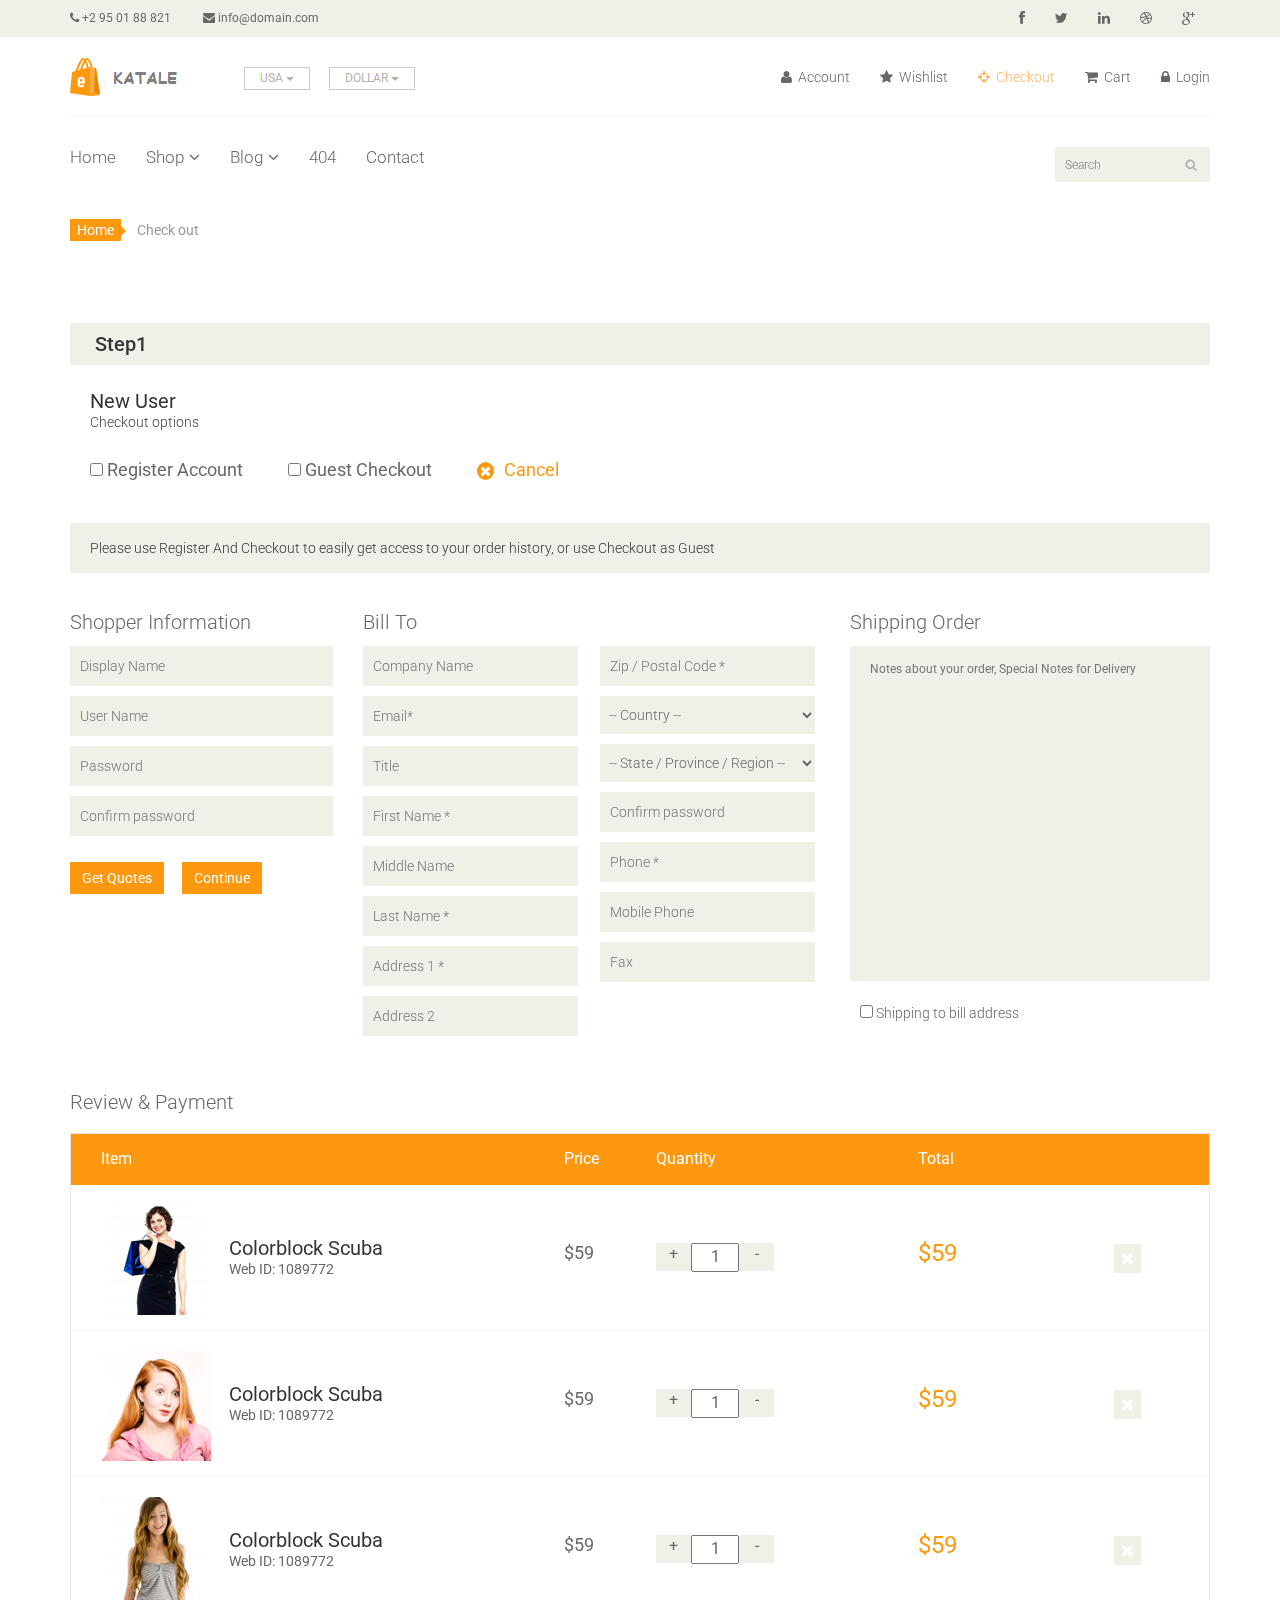
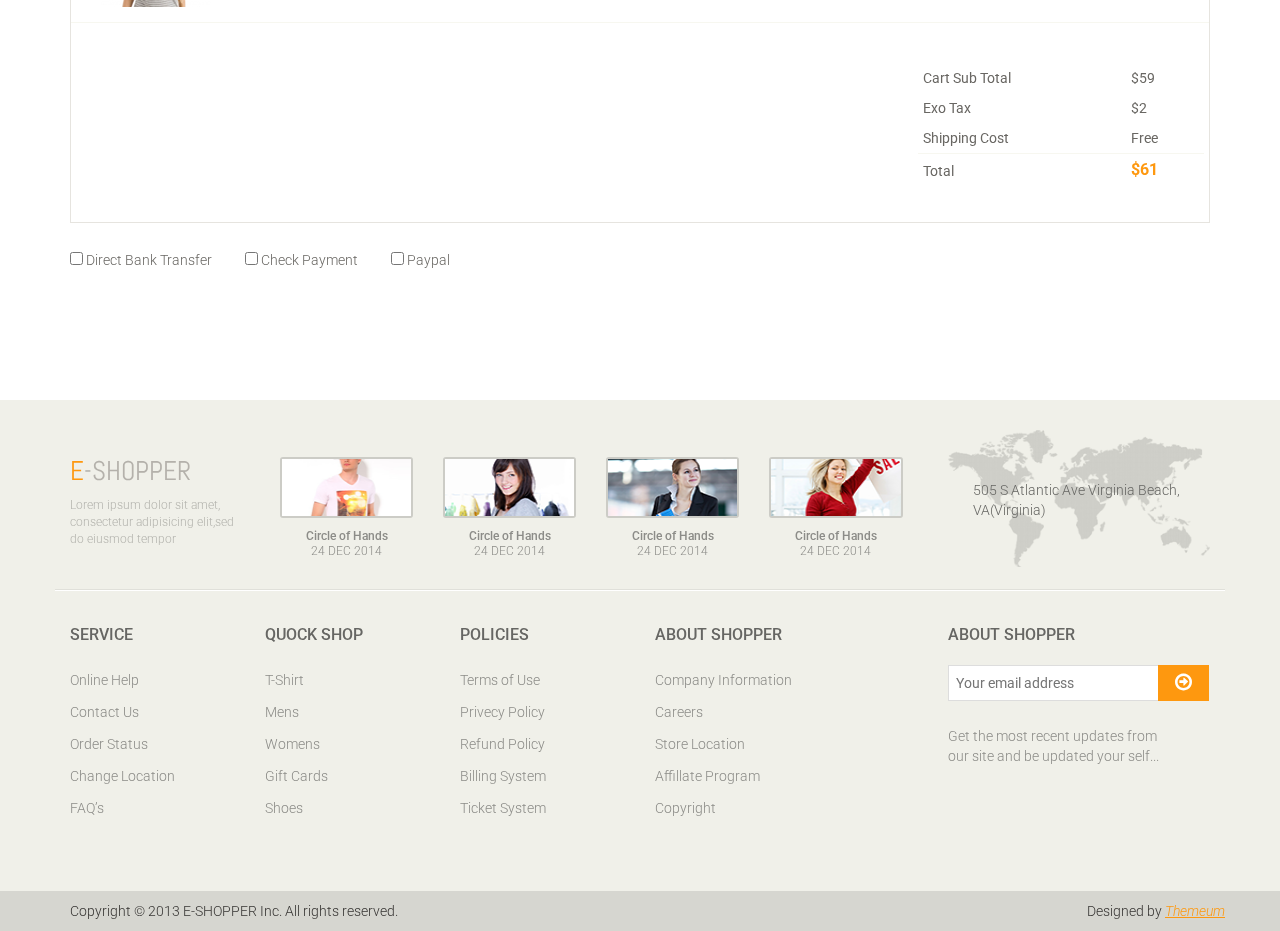
<file: Katale/static/checkout.html>
<!DOCTYPE html>
<html lang="en">
<head>
    <meta charset="utf-8">
    <meta name="viewport" content="width=device-width, initial-scale=1.0">
    <meta name="description" content="">
    <meta name="author" content="">
    <title>Checkout | E-Shopper</title>
    <link href="css/bootstrap.min.css" rel="stylesheet">
    <link href="css/font-awesome.min.css" rel="stylesheet">
    <link href="css/prettyPhoto.css" rel="stylesheet">
    <link href="css/price-range.css" rel="stylesheet">
    <link href="css/animate.css" rel="stylesheet">
	<link href="css/main.css" rel="stylesheet">
	<link href="css/responsive.css" rel="stylesheet">
    <!--[if lt IE 9]>
    <script src="js/html5shiv.js"></script>
    <script src="js/respond.min.js"></script>
    <![endif]-->       
    <link rel="shortcut icon" href="images/ico/favicon.ico">
    <link rel="apple-touch-icon-precomposed" sizes="144x144" href="images/ico/apple-touch-icon-144-precomposed.png">
    <link rel="apple-touch-icon-precomposed" sizes="114x114" href="images/ico/apple-touch-icon-114-precomposed.png">
    <link rel="apple-touch-icon-precomposed" sizes="72x72" href="images/ico/apple-touch-icon-72-precomposed.png">
    <link rel="apple-touch-icon-precomposed" href="images/ico/apple-touch-icon-57-precomposed.png">
</head><!--/head-->

<body>
	<header id="header"><!--header-->
		<div class="header_top"><!--header_top-->
			<div class="container">
				<div class="row">
					<div class="col-sm-6">
						<div class="contactinfo">
							<ul class="nav nav-pills">
								<li><a href=""><i class="fa fa-phone"></i> +2 95 01 88 821</a></li>
								<li><a href=""><i class="fa fa-envelope"></i> info@domain.com</a></li>
							</ul>
						</div>
					</div>
					<div class="col-sm-6">
						<div class="social-icons pull-right">
							<ul class="nav navbar-nav">
								<li><a href=""><i class="fa fa-facebook"></i></a></li>
								<li><a href=""><i class="fa fa-twitter"></i></a></li>
								<li><a href=""><i class="fa fa-linkedin"></i></a></li>
								<li><a href=""><i class="fa fa-dribbble"></i></a></li>
								<li><a href=""><i class="fa fa-google-plus"></i></a></li>
							</ul>
						</div>
					</div>
				</div>
			</div>
		</div><!--/header_top-->
		
		<div class="header-middle"><!--header-middle-->
			<div class="container">
				<div class="row">
					<div class="col-sm-4">
						<div class="logo pull-left">
							<a href="index.html"><img src="images/home/logo.png" alt="" /></a>
						</div>
						<div class="btn-group pull-right">
							<div class="btn-group">
								<button type="button" class="btn btn-default dropdown-toggle usa" data-toggle="dropdown">
									USA
									<span class="caret"></span>
								</button>
								<ul class="dropdown-menu">
									<li><a href="">Canada</a></li>
									<li><a href="">UK</a></li>
								</ul>
							</div>
							
							<div class="btn-group">
								<button type="button" class="btn btn-default dropdown-toggle usa" data-toggle="dropdown">
									DOLLAR
									<span class="caret"></span>
								</button>
								<ul class="dropdown-menu">
									<li><a href="">Canadian Dollar</a></li>
									<li><a href="">Pound</a></li>
								</ul>
							</div>
						</div>
					</div>
					<div class="col-sm-8">
						<div class="shop-menu pull-right">
							<ul class="nav navbar-nav">
								<li><a href=""><i class="fa fa-user"></i> Account</a></li>
								<li><a href=""><i class="fa fa-star"></i> Wishlist</a></li>
								<li><a href="checkout.html" class="active"><i class="fa fa-crosshairs"></i> Checkout</a></li>
								<li><a href="cart.html"><i class="fa fa-shopping-cart"></i> Cart</a></li>
								<li><a href="login.html"><i class="fa fa-lock"></i> Login</a></li>
							</ul>
						</div>
					</div>
				</div>
			</div>
		</div><!--/header-middle-->
	
		<div class="header-bottom"><!--header-bottom-->
			<div class="container">
				<div class="row">
					<div class="col-sm-9">
						<div class="navbar-header">
							<button type="button" class="navbar-toggle" data-toggle="collapse" data-target=".navbar-collapse">
								<span class="sr-only">Toggle navigation</span>
								<span class="icon-bar"></span>
								<span class="icon-bar"></span>
								<span class="icon-bar"></span>
							</button>
						</div>
						<div class="mainmenu pull-left">
							<ul class="nav navbar-nav collapse navbar-collapse">
								<li><a href="index.html">Home</a></li>
								<li class="dropdown"><a href="#">Shop<i class="fa fa-angle-down"></i></a>
                                    <ul role="menu" class="sub-menu">
                                        <li><a href="shop.html">Products</a></li>
										<li><a href="product-details.html">Product Details</a></li> 
										<li><a href="checkout.html" class="active">Checkout</a></li> 
										<li><a href="cart.html">Cart</a></li> 
										<li><a href="login.html">Login</a></li> 
                                    </ul>
                                </li> 
								<li class="dropdown"><a href="#">Blog<i class="fa fa-angle-down"></i></a>
                                    <ul role="menu" class="sub-menu">
                                        <li><a href="blog.html">Blog List</a></li>
										<li><a href="blog-single.html">Blog Single</a></li>
                                    </ul>
                                </li> 
								<li><a href="404.html">404</a></li>
								<li><a href="contact-us.html">Contact</a></li>
							</ul>
						</div>
					</div>
					<div class="col-sm-3">
						<div class="search_box pull-right">
							<input type="text" placeholder="Search"/>
						</div>
					</div>
				</div>
			</div>
		</div><!--/header-bottom-->
	</header><!--/header-->

	<section id="cart_items">
		<div class="container">
			<div class="breadcrumbs">
				<ol class="breadcrumb">
				  <li><a href="#">Home</a></li>
				  <li class="active">Check out</li>
				</ol>
			</div><!--/breadcrums-->

			<div class="step-one">
				<h2 class="heading">Step1</h2>
			</div>
			<div class="checkout-options">
				<h3>New User</h3>
				<p>Checkout options</p>
				<ul class="nav">
					<li>
						<label><input type="checkbox"> Register Account</label>
					</li>
					<li>
						<label><input type="checkbox"> Guest Checkout</label>
					</li>
					<li>
						<a href=""><i class="fa fa-times"></i>Cancel</a>
					</li>
				</ul>
			</div><!--/checkout-options-->

			<div class="register-req">
				<p>Please use Register And Checkout to easily get access to your order history, or use Checkout as Guest</p>
			</div><!--/register-req-->

			<div class="shopper-informations">
				<div class="row">
					<div class="col-sm-3">
						<div class="shopper-info">
							<p>Shopper Information</p>
							<form>
								<input type="text" placeholder="Display Name">
								<input type="text" placeholder="User Name">
								<input type="password" placeholder="Password">
								<input type="password" placeholder="Confirm password">
							</form>
							<a class="btn btn-primary" href="">Get Quotes</a>
							<a class="btn btn-primary" href="">Continue</a>
						</div>
					</div>
					<div class="col-sm-5 clearfix">
						<div class="bill-to">
							<p>Bill To</p>
							<div class="form-one">
								<form>
									<input type="text" placeholder="Company Name">
									<input type="text" placeholder="Email*">
									<input type="text" placeholder="Title">
									<input type="text" placeholder="First Name *">
									<input type="text" placeholder="Middle Name">
									<input type="text" placeholder="Last Name *">
									<input type="text" placeholder="Address 1 *">
									<input type="text" placeholder="Address 2">
								</form>
							</div>
							<div class="form-two">
								<form>
									<input type="text" placeholder="Zip / Postal Code *">
									<select>
										<option>-- Country --</option>
										<option>United States</option>
										<option>Bangladesh</option>
										<option>UK</option>
										<option>India</option>
										<option>Pakistan</option>
										<option>Ucrane</option>
										<option>Canada</option>
										<option>Dubai</option>
									</select>
									<select>
										<option>-- State / Province / Region --</option>
										<option>United States</option>
										<option>Bangladesh</option>
										<option>UK</option>
										<option>India</option>
										<option>Pakistan</option>
										<option>Ucrane</option>
										<option>Canada</option>
										<option>Dubai</option>
									</select>
									<input type="password" placeholder="Confirm password">
									<input type="text" placeholder="Phone *">
									<input type="text" placeholder="Mobile Phone">
									<input type="text" placeholder="Fax">
								</form>
							</div>
						</div>
					</div>
					<div class="col-sm-4">
						<div class="order-message">
							<p>Shipping Order</p>
							<textarea name="message"  placeholder="Notes about your order, Special Notes for Delivery" rows="16"></textarea>
							<label><input type="checkbox"> Shipping to bill address</label>
						</div>	
					</div>					
				</div>
			</div>
			<div class="review-payment">
				<h2>Review & Payment</h2>
			</div>

			<div class="table-responsive cart_info">
				<table class="table table-condensed">
					<thead>
						<tr class="cart_menu">
							<td class="image">Item</td>
							<td class="description"></td>
							<td class="price">Price</td>
							<td class="quantity">Quantity</td>
							<td class="total">Total</td>
							<td></td>
						</tr>
					</thead>
					<tbody>
						<tr>
							<td class="cart_product">
								<a href=""><img src="images/cart/one.png" alt=""></a>
							</td>
							<td class="cart_description">
								<h4><a href="">Colorblock Scuba</a></h4>
								<p>Web ID: 1089772</p>
							</td>
							<td class="cart_price">
								<p>$59</p>
							</td>
							<td class="cart_quantity">
								<div class="cart_quantity_button">
									<a class="cart_quantity_up" href=""> + </a>
									<input class="cart_quantity_input" type="text" name="quantity" value="1" autocomplete="off" size="2">
									<a class="cart_quantity_down" href=""> - </a>
								</div>
							</td>
							<td class="cart_total">
								<p class="cart_total_price">$59</p>
							</td>
							<td class="cart_delete">
								<a class="cart_quantity_delete" href=""><i class="fa fa-times"></i></a>
							</td>
						</tr>

						<tr>
							<td class="cart_product">
								<a href=""><img src="images/cart/two.png" alt=""></a>
							</td>
							<td class="cart_description">
								<h4><a href="">Colorblock Scuba</a></h4>
								<p>Web ID: 1089772</p>
							</td>
							<td class="cart_price">
								<p>$59</p>
							</td>
							<td class="cart_quantity">
								<div class="cart_quantity_button">
									<a class="cart_quantity_up" href=""> + </a>
									<input class="cart_quantity_input" type="text" name="quantity" value="1" autocomplete="off" size="2">
									<a class="cart_quantity_down" href=""> - </a>
								</div>
							</td>
							<td class="cart_total">
								<p class="cart_total_price">$59</p>
							</td>
							<td class="cart_delete">
								<a class="cart_quantity_delete" href=""><i class="fa fa-times"></i></a>
							</td>
						</tr>
						<tr>
							<td class="cart_product">
								<a href=""><img src="images/cart/three.png" alt=""></a>
							</td>
							<td class="cart_description">
								<h4><a href="">Colorblock Scuba</a></h4>
								<p>Web ID: 1089772</p>
							</td>
							<td class="cart_price">
								<p>$59</p>
							</td>
							<td class="cart_quantity">
								<div class="cart_quantity_button">
									<a class="cart_quantity_up" href=""> + </a>
									<input class="cart_quantity_input" type="text" name="quantity" value="1" autocomplete="off" size="2">
									<a class="cart_quantity_down" href=""> - </a>
								</div>
							</td>
							<td class="cart_total">
								<p class="cart_total_price">$59</p>
							</td>
							<td class="cart_delete">
								<a class="cart_quantity_delete" href=""><i class="fa fa-times"></i></a>
							</td>
						</tr>
						<tr>
							<td colspan="4">&nbsp;</td>
							<td colspan="2">
								<table class="table table-condensed total-result">
									<tr>
										<td>Cart Sub Total</td>
										<td>$59</td>
									</tr>
									<tr>
										<td>Exo Tax</td>
										<td>$2</td>
									</tr>
									<tr class="shipping-cost">
										<td>Shipping Cost</td>
										<td>Free</td>										
									</tr>
									<tr>
										<td>Total</td>
										<td><span>$61</span></td>
									</tr>
								</table>
							</td>
						</tr>
					</tbody>
				</table>
			</div>
			<div class="payment-options">
					<span>
						<label><input type="checkbox"> Direct Bank Transfer</label>
					</span>
					<span>
						<label><input type="checkbox"> Check Payment</label>
					</span>
					<span>
						<label><input type="checkbox"> Paypal</label>
					</span>
				</div>
		</div>
	</section> <!--/#cart_items-->

	

	<footer id="footer"><!--Footer-->
		<div class="footer-top">
			<div class="container">
				<div class="row">
					<div class="col-sm-2">
						<div class="companyinfo">
							<h2><span>e</span>-shopper</h2>
							<p>Lorem ipsum dolor sit amet, consectetur adipisicing elit,sed do eiusmod tempor</p>
						</div>
					</div>
					<div class="col-sm-7">
						<div class="col-sm-3">
							<div class="video-gallery text-center">
								<a href="#">
									<div class="iframe-img">
										<img src="images/home/iframe1.png" alt="" />
									</div>
									<div class="overlay-icon">
										<i class="fa fa-play-circle-o"></i>
									</div>
								</a>
								<p>Circle of Hands</p>
								<h2>24 DEC 2014</h2>
							</div>
						</div>
						
						<div class="col-sm-3">
							<div class="video-gallery text-center">
								<a href="#">
									<div class="iframe-img">
										<img src="images/home/iframe2.png" alt="" />
									</div>
									<div class="overlay-icon">
										<i class="fa fa-play-circle-o"></i>
									</div>
								</a>
								<p>Circle of Hands</p>
								<h2>24 DEC 2014</h2>
							</div>
						</div>
						
						<div class="col-sm-3">
							<div class="video-gallery text-center">
								<a href="#">
									<div class="iframe-img">
										<img src="images/home/iframe3.png" alt="" />
									</div>
									<div class="overlay-icon">
										<i class="fa fa-play-circle-o"></i>
									</div>
								</a>
								<p>Circle of Hands</p>
								<h2>24 DEC 2014</h2>
							</div>
						</div>
						
						<div class="col-sm-3">
							<div class="video-gallery text-center">
								<a href="#">
									<div class="iframe-img">
										<img src="images/home/iframe4.png" alt="" />
									</div>
									<div class="overlay-icon">
										<i class="fa fa-play-circle-o"></i>
									</div>
								</a>
								<p>Circle of Hands</p>
								<h2>24 DEC 2014</h2>
							</div>
						</div>
					</div>
					<div class="col-sm-3">
						<div class="address">
							<img src="images/home/map.png" alt="" />
							<p>505 S Atlantic Ave Virginia Beach, VA(Virginia)</p>
						</div>
					</div>
				</div>
			</div>
		</div>
		
		<div class="footer-widget">
			<div class="container">
				<div class="row">
					<div class="col-sm-2">
						<div class="single-widget">
							<h2>Service</h2>
							<ul class="nav nav-pills nav-stacked">
								<li><a href="">Online Help</a></li>
								<li><a href="">Contact Us</a></li>
								<li><a href="">Order Status</a></li>
								<li><a href="">Change Location</a></li>
								<li><a href="">FAQ’s</a></li>
							</ul>
						</div>
					</div>
					<div class="col-sm-2">
						<div class="single-widget">
							<h2>Quock Shop</h2>
							<ul class="nav nav-pills nav-stacked">
								<li><a href="">T-Shirt</a></li>
								<li><a href="">Mens</a></li>
								<li><a href="">Womens</a></li>
								<li><a href="">Gift Cards</a></li>
								<li><a href="">Shoes</a></li>
							</ul>
						</div>
					</div>
					<div class="col-sm-2">
						<div class="single-widget">
							<h2>Policies</h2>
							<ul class="nav nav-pills nav-stacked">
								<li><a href="">Terms of Use</a></li>
								<li><a href="">Privecy Policy</a></li>
								<li><a href="">Refund Policy</a></li>
								<li><a href="">Billing System</a></li>
								<li><a href="">Ticket System</a></li>
							</ul>
						</div>
					</div>
					<div class="col-sm-2">
						<div class="single-widget">
							<h2>About Shopper</h2>
							<ul class="nav nav-pills nav-stacked">
								<li><a href="">Company Information</a></li>
								<li><a href="">Careers</a></li>
								<li><a href="">Store Location</a></li>
								<li><a href="">Affillate Program</a></li>
								<li><a href="">Copyright</a></li>
							</ul>
						</div>
					</div>
					<div class="col-sm-3 col-sm-offset-1">
						<div class="single-widget">
							<h2>About Shopper</h2>
							<form action="#" class="searchform">
								<input type="text" placeholder="Your email address" />
								<button type="submit" class="btn btn-default"><i class="fa fa-arrow-circle-o-right"></i></button>
								<p>Get the most recent updates from <br />our site and be updated your self...</p>
							</form>
						</div>
					</div>
					
				</div>
			</div>
		</div>
		
		<div class="footer-bottom">
			<div class="container">
				<div class="row">
					<p class="pull-left">Copyright © 2013 E-SHOPPER Inc. All rights reserved.</p>
					<p class="pull-right">Designed by <span><a target="_blank" href="http://www.themeum.com">Themeum</a></span></p>
				</div>
			</div>
		</div>
		
	</footer><!--/Footer-->
	


    <script src="js/jquery.js"></script>
	<script src="js/bootstrap.min.js"></script>
    <script src="js/jquery.scrollUp.min.js"></script>
    <script src="js/jquery.prettyPhoto.js"></script>
    <script src="js/main.js"></script>
</body>
</html>
</file>
<file: Katale/static/css/prettyPhoto.css>
div.pp_default .pp_top,div.pp_default .pp_top .pp_middle,div.pp_default .pp_top .pp_left,div.pp_default .pp_top .pp_right,div.pp_default .pp_bottom,div.pp_default .pp_bottom .pp_left,div.pp_default .pp_bottom .pp_middle,div.pp_default .pp_bottom .pp_right{height:13px}
div.pp_default .pp_top .pp_left{background:url(../images/prettyPhoto/default/sprite.png) -78px -93px no-repeat}
div.pp_default .pp_top .pp_middle{background:url(../images/prettyPhoto/default/sprite_x.png) top left repeat-x}
div.pp_default .pp_top .pp_right{background:url(../images/prettyPhoto/default/sprite.png) -112px -93px no-repeat}
div.pp_default .pp_content .ppt{color:#f8f8f8}
div.pp_default .pp_content_container .pp_left{background:url(../images/prettyPhoto/default/sprite_y.png) -7px 0 repeat-y;padding-left:13px}
div.pp_default .pp_content_container .pp_right{background:url(../images/prettyPhoto/default/sprite_y.png) top right repeat-y;padding-right:13px}
div.pp_default .pp_next:hover{background:url(../images/prettyPhoto/default/sprite_next.png) center right no-repeat;cursor:pointer}
div.pp_default .pp_previous:hover{background:url(../images/prettyPhoto/default/sprite_prev.png) center left no-repeat;cursor:pointer}
div.pp_default .pp_expand{background:url(../images/prettyPhoto/default/sprite.png) 0 -29px no-repeat;cursor:pointer;width:28px;height:28px}
div.pp_default .pp_expand:hover{background:url(../images/prettyPhoto/default/sprite.png) 0 -56px no-repeat;cursor:pointer}
div.pp_default .pp_contract{background:url(../images/prettyPhoto/default/sprite.png) 0 -84px no-repeat;cursor:pointer;width:28px;height:28px}
div.pp_default .pp_contract:hover{background:url(../images/prettyPhoto/default/sprite.png) 0 -113px no-repeat;cursor:pointer}
div.pp_default .pp_close{width:30px;height:30px;background:url(../images/prettyPhoto/default/sprite.png) 2px 1px no-repeat;cursor:pointer}
div.pp_default .pp_gallery ul li a{background:url(../images/prettyPhoto/default/default_thumb.png) center center #f8f8f8;border:1px solid #aaa}
div.pp_default .pp_social{margin-top:7px}
div.pp_default .pp_gallery a.pp_arrow_previous,div.pp_default .pp_gallery a.pp_arrow_next{position:static;left:auto}
div.pp_default .pp_nav .pp_play,div.pp_default .pp_nav .pp_pause{background:url(../images/prettyPhoto/default/sprite.png) -51px 1px no-repeat;height:30px;width:30px}
div.pp_default .pp_nav .pp_pause{background-position:-51px -29px}
div.pp_default a.pp_arrow_previous,div.pp_default a.pp_arrow_next{background:url(../images/prettyPhoto/default/sprite.png) -31px -3px no-repeat;height:20px;width:20px;margin:4px 0 0}
div.pp_default a.pp_arrow_next{left:52px;background-position:-82px -3px}
div.pp_default .pp_content_container .pp_details{margin-top:5px}
div.pp_default .pp_nav{clear:none;height:30px;width:110px;position:relative}
div.pp_default .pp_nav .currentTextHolder{font-family:Georgia;font-style:italic;color:#999;font-size:11px;left:75px;line-height:25px;position:absolute;top:2px;margin:0;padding:0 0 0 10px}
div.pp_default .pp_close:hover,div.pp_default .pp_nav .pp_play:hover,div.pp_default .pp_nav .pp_pause:hover,div.pp_default .pp_arrow_next:hover,div.pp_default .pp_arrow_previous:hover{opacity:0.7}
div.pp_default .pp_description{font-size:11px;font-weight:700;line-height:14px;margin:5px 50px 5px 0}
div.pp_default .pp_bottom .pp_left{background:url(../images/prettyPhoto/default/sprite.png) -78px -127px no-repeat}
div.pp_default .pp_bottom .pp_middle{background:url(../images/prettyPhoto/default/sprite_x.png) bottom left repeat-x}
div.pp_default .pp_bottom .pp_right{background:url(../images/prettyPhoto/default/sprite.png) -112px -127px no-repeat}
div.pp_default .pp_loaderIcon{background:url(../images/prettyPhoto/default/loader.gif) center center no-repeat}
div.light_rounded .pp_top .pp_left{background:url(../images/prettyPhoto/light_rounded/sprite.png) -88px -53px no-repeat}
div.light_rounded .pp_top .pp_right{background:url(../images/prettyPhoto/light_rounded/sprite.png) -110px -53px no-repeat}
div.light_rounded .pp_next:hover{background:url(../images/prettyPhoto/light_rounded/btnNext.png) center right no-repeat;cursor:pointer}
div.light_rounded .pp_previous:hover{background:url(../images/prettyPhoto/light_rounded/btnPrevious.png) center left no-repeat;cursor:pointer}
div.light_rounded .pp_expand{background:url(../images/prettyPhoto/light_rounded/sprite.png) -31px -26px no-repeat;cursor:pointer}
div.light_rounded .pp_expand:hover{background:url(../images/prettyPhoto/light_rounded/sprite.png) -31px -47px no-repeat;cursor:pointer}
div.light_rounded .pp_contract{background:url(../images/prettyPhoto/light_rounded/sprite.png) 0 -26px no-repeat;cursor:pointer}
div.light_rounded .pp_contract:hover{background:url(../images/prettyPhoto/light_rounded/sprite.png) 0 -47px no-repeat;cursor:pointer}
div.light_rounded .pp_close{width:75px;height:22px;background:url(../images/prettyPhoto/light_rounded/sprite.png) -1px -1px no-repeat;cursor:pointer}
div.light_rounded .pp_nav .pp_play{background:url(../images/prettyPhoto/light_rounded/sprite.png) -1px -100px no-repeat;height:15px;width:14px}
div.light_rounded .pp_nav .pp_pause{background:url(../images/prettyPhoto/light_rounded/sprite.png) -24px -100px no-repeat;height:15px;width:14px}
div.light_rounded .pp_arrow_previous{background:url(../images/prettyPhoto/light_rounded/sprite.png) 0 -71px no-repeat}
div.light_rounded .pp_arrow_next{background:url(../images/prettyPhoto/light_rounded/sprite.png) -22px -71px no-repeat}
div.light_rounded .pp_bottom .pp_left{background:url(../images/prettyPhoto/light_rounded/sprite.png) -88px -80px no-repeat}
div.light_rounded .pp_bottom .pp_right{background:url(../images/prettyPhoto/light_rounded/sprite.png) -110px -80px no-repeat}
div.dark_rounded .pp_top .pp_left{background:url(../images/prettyPhoto/dark_rounded/sprite.png) -88px -53px no-repeat}
div.dark_rounded .pp_top .pp_right{background:url(../images/prettyPhoto/dark_rounded/sprite.png) -110px -53px no-repeat}
div.dark_rounded .pp_content_container .pp_left{background:url(../images/prettyPhoto/dark_rounded/contentPattern.png) top left repeat-y}
div.dark_rounded .pp_content_container .pp_right{background:url(../images/prettyPhoto/dark_rounded/contentPattern.png) top right repeat-y}
div.dark_rounded .pp_next:hover{background:url(../images/prettyPhoto/dark_rounded/btnNext.png) center right no-repeat;cursor:pointer}
div.dark_rounded .pp_previous:hover{background:url(../images/prettyPhoto/dark_rounded/btnPrevious.png) center left no-repeat;cursor:pointer}
div.dark_rounded .pp_expand{background:url(../images/prettyPhoto/dark_rounded/sprite.png) -31px -26px no-repeat;cursor:pointer}
div.dark_rounded .pp_expand:hover{background:url(../images/prettyPhoto/dark_rounded/sprite.png) -31px -47px no-repeat;cursor:pointer}
div.dark_rounded .pp_contract{background:url(../images/prettyPhoto/dark_rounded/sprite.png) 0 -26px no-repeat;cursor:pointer}
div.dark_rounded .pp_contract:hover{background:url(../images/prettyPhoto/dark_rounded/sprite.png) 0 -47px no-repeat;cursor:pointer}
div.dark_rounded .pp_close{width:75px;height:22px;background:url(../images/prettyPhoto/dark_rounded/sprite.png) -1px -1px no-repeat;cursor:pointer}
div.dark_rounded .pp_description{margin-right:85px;color:#fff}
div.dark_rounded .pp_nav .pp_play{background:url(../images/prettyPhoto/dark_rounded/sprite.png) -1px -100px no-repeat;height:15px;width:14px}
div.dark_rounded .pp_nav .pp_pause{background:url(../images/prettyPhoto/dark_rounded/sprite.png) -24px -100px no-repeat;height:15px;width:14px}
div.dark_rounded .pp_arrow_previous{background:url(../images/prettyPhoto/dark_rounded/sprite.png) 0 -71px no-repeat}
div.dark_rounded .pp_arrow_next{background:url(../images/prettyPhoto/dark_rounded/sprite.png) -22px -71px no-repeat}
div.dark_rounded .pp_bottom .pp_left{background:url(../images/prettyPhoto/dark_rounded/sprite.png) -88px -80px no-repeat}
div.dark_rounded .pp_bottom .pp_right{background:url(../images/prettyPhoto/dark_rounded/sprite.png) -110px -80px no-repeat}
div.dark_rounded .pp_loaderIcon{background:url(../images/prettyPhoto/dark_rounded/loader.gif) center center no-repeat}
div.dark_square .pp_left,div.dark_square .pp_middle,div.dark_square .pp_right,div.dark_square .pp_content{background:#000}
div.dark_square .pp_description{color:#fff;margin:0 85px 0 0}
div.dark_square .pp_loaderIcon{background:url(../images/prettyPhoto/dark_square/loader.gif) center center no-repeat}
div.dark_square .pp_expand{background:url(../images/prettyPhoto/dark_square/sprite.png) -31px -26px no-repeat;cursor:pointer}
div.dark_square .pp_expand:hover{background:url(../images/prettyPhoto/dark_square/sprite.png) -31px -47px no-repeat;cursor:pointer}
div.dark_square .pp_contract{background:url(../images/prettyPhoto/dark_square/sprite.png) 0 -26px no-repeat;cursor:pointer}
div.dark_square .pp_contract:hover{background:url(../images/prettyPhoto/dark_square/sprite.png) 0 -47px no-repeat;cursor:pointer}
div.dark_square .pp_close{width:75px;height:22px;background:url(../images/prettyPhoto/dark_square/sprite.png) -1px -1px no-repeat;cursor:pointer}
div.dark_square .pp_nav{clear:none}
div.dark_square .pp_nav .pp_play{background:url(../images/prettyPhoto/dark_square/sprite.png) -1px -100px no-repeat;height:15px;width:14px}
div.dark_square .pp_nav .pp_pause{background:url(../images/prettyPhoto/dark_square/sprite.png) -24px -100px no-repeat;height:15px;width:14px}
div.dark_square .pp_arrow_previous{background:url(../images/prettyPhoto/dark_square/sprite.png) 0 -71px no-repeat}
div.dark_square .pp_arrow_next{background:url(../images/prettyPhoto/dark_square/sprite.png) -22px -71px no-repeat}
div.dark_square .pp_next:hover{background:url(../images/prettyPhoto/dark_square/btnNext.png) center right no-repeat;cursor:pointer}
div.dark_square .pp_previous:hover{background:url(../images/prettyPhoto/dark_square/btnPrevious.png) center left no-repeat;cursor:pointer}
div.light_square .pp_expand{background:url(../images/prettyPhoto/light_square/sprite.png) -31px -26px no-repeat;cursor:pointer}
div.light_square .pp_expand:hover{background:url(../images/prettyPhoto/light_square/sprite.png) -31px -47px no-repeat;cursor:pointer}
div.light_square .pp_contract{background:url(../images/prettyPhoto/light_square/sprite.png) 0 -26px no-repeat;cursor:pointer}
div.light_square .pp_contract:hover{background:url(../images/prettyPhoto/light_square/sprite.png) 0 -47px no-repeat;cursor:pointer}
div.light_square .pp_close{width:75px;height:22px;background:url(../images/prettyPhoto/light_square/sprite.png) -1px -1px no-repeat;cursor:pointer}
div.light_square .pp_nav .pp_play{background:url(../images/prettyPhoto/light_square/sprite.png) -1px -100px no-repeat;height:15px;width:14px}
div.light_square .pp_nav .pp_pause{background:url(../images/prettyPhoto/light_square/sprite.png) -24px -100px no-repeat;height:15px;width:14px}
div.light_square .pp_arrow_previous{background:url(../images/prettyPhoto/light_square/sprite.png) 0 -71px no-repeat}
div.light_square .pp_arrow_next{background:url(../images/prettyPhoto/light_square/sprite.png) -22px -71px no-repeat}
div.light_square .pp_next:hover{background:url(../images/prettyPhoto/light_square/btnNext.png) center right no-repeat;cursor:pointer}
div.light_square .pp_previous:hover{background:url(../images/prettyPhoto/light_square/btnPrevious.png) center left no-repeat;cursor:pointer}
div.facebook .pp_top .pp_left{background:url(../images/prettyPhoto/facebook/sprite.png) -88px -53px no-repeat}
div.facebook .pp_top .pp_middle{background:url(../images/prettyPhoto/facebook/contentPatternTop.png) top left repeat-x}
div.facebook .pp_top .pp_right{background:url(../images/prettyPhoto/facebook/sprite.png) -110px -53px no-repeat}
div.facebook .pp_content_container .pp_left{background:url(../images/prettyPhoto/facebook/contentPatternLeft.png) top left repeat-y}
div.facebook .pp_content_container .pp_right{background:url(../images/prettyPhoto/facebook/contentPatternRight.png) top right repeat-y}
div.facebook .pp_expand{background:url(../images/prettyPhoto/facebook/sprite.png) -31px -26px no-repeat;cursor:pointer}
div.facebook .pp_expand:hover{background:url(../images/prettyPhoto/facebook/sprite.png) -31px -47px no-repeat;cursor:pointer}
div.facebook .pp_contract{background:url(../images/prettyPhoto/facebook/sprite.png) 0 -26px no-repeat;cursor:pointer}
div.facebook .pp_contract:hover{background:url(../images/prettyPhoto/facebook/sprite.png) 0 -47px no-repeat;cursor:pointer}
div.facebook .pp_close{width:22px;height:22px;background:url(../images/prettyPhoto/facebook/sprite.png) -1px -1px no-repeat;cursor:pointer}
div.facebook .pp_description{margin:0 37px 0 0}
div.facebook .pp_loaderIcon{background:url(../images/prettyPhoto/facebook/loader.gif) center center no-repeat}
div.facebook .pp_arrow_previous{background:url(../images/prettyPhoto/facebook/sprite.png) 0 -71px no-repeat;height:22px;margin-top:0;width:22px}
div.facebook .pp_arrow_previous.disabled{background-position:0 -96px;cursor:default}
div.facebook .pp_arrow_next{background:url(../images/prettyPhoto/facebook/sprite.png) -32px -71px no-repeat;height:22px;margin-top:0;width:22px}
div.facebook .pp_arrow_next.disabled{background-position:-32px -96px;cursor:default}
div.facebook .pp_nav{margin-top:0}
div.facebook .pp_nav p{font-size:15px;padding:0 3px 0 4px}
div.facebook .pp_nav .pp_play{background:url(../images/prettyPhoto/facebook/sprite.png) -1px -123px no-repeat;height:22px;width:22px}
div.facebook .pp_nav .pp_pause{background:url(../images/prettyPhoto/facebook/sprite.png) -32px -123px no-repeat;height:22px;width:22px}
div.facebook .pp_next:hover{background:url(../images/prettyPhoto/facebook/btnNext.png) center right no-repeat;cursor:pointer}
div.facebook .pp_previous:hover{background:url(../images/prettyPhoto/facebook/btnPrevious.png) center left no-repeat;cursor:pointer}
div.facebook .pp_bottom .pp_left{background:url(../images/prettyPhoto/facebook/sprite.png) -88px -80px no-repeat}
div.facebook .pp_bottom .pp_middle{background:url(../images/prettyPhoto/facebook/contentPatternBottom.png) top left repeat-x}
div.facebook .pp_bottom .pp_right{background:url(../images/prettyPhoto/facebook/sprite.png) -110px -80px no-repeat}
div.pp_pic_holder a:focus{outline:none}
div.pp_overlay{background:#000;display:none;left:0;position:absolute;top:0;width:100%;z-index:9500}
div.pp_pic_holder{display:none;position:absolute;width:100px;z-index:10000}
.pp_content{height:40px;min-width:40px}
* html .pp_content{width:40px}
.pp_content_container{position:relative;text-align:left;width:100%}
.pp_content_container .pp_left{padding-left:20px}
.pp_content_container .pp_right{padding-right:20px}
.pp_content_container .pp_details{float:left;margin:10px 0 2px}
.pp_description{display:none;margin:0}
.pp_social{float:left;margin:0}
.pp_social .facebook{float:left;margin-left:5px;width:55px;overflow:hidden}
.pp_social .twitter{float:left}
.pp_nav{clear:right;float:left;margin:3px 10px 0 0}
.pp_nav p{float:left;white-space:nowrap;margin:2px 4px}
.pp_nav .pp_play,.pp_nav .pp_pause{float:left;margin-right:4px;text-indent:-10000px}
a.pp_arrow_previous,a.pp_arrow_next{display:block;float:left;height:15px;margin-top:3px;overflow:hidden;text-indent:-10000px;width:14px}
.pp_hoverContainer{position:absolute;top:0;width:100%;z-index:2000}
.pp_gallery{display:none;left:50%;margin-top:-50px;position:absolute;z-index:10000}
.pp_gallery div{float:left;overflow:hidden;position:relative}
.pp_gallery ul{float:left;height:35px;position:relative;white-space:nowrap;margin:0 0 0 5px;padding:0}
.pp_gallery ul a{border:1px rgba(0,0,0,0.5) solid;display:block;float:left;height:33px;overflow:hidden}
.pp_gallery ul a img{border:0}
.pp_gallery li{display:block;float:left;margin:0 5px 0 0;padding:0}
.pp_gallery li.default a{background:url(../images/prettyPhoto/facebook/default_thumbnail.gif) 0 0 no-repeat;display:block;height:33px;width:50px}
.pp_gallery .pp_arrow_previous,.pp_gallery .pp_arrow_next{margin-top:7px!important}
a.pp_next{background:url(../images/prettyPhoto/light_rounded/btnNext.png) 10000px 10000px no-repeat;display:block;float:right;height:100%;text-indent:-10000px;width:49%}
a.pp_previous{background:url(../images/prettyPhoto/light_rounded/btnNext.png) 10000px 10000px no-repeat;display:block;float:left;height:100%;text-indent:-10000px;width:49%}
a.pp_expand,a.pp_contract{cursor:pointer;display:none;height:20px;position:absolute;right:30px;text-indent:-10000px;top:10px;width:20px;z-index:20000}
a.pp_close{position:absolute;right:0;top:0;display:block;line-height:22px;text-indent:-10000px}
.pp_loaderIcon{display:block;height:24px;left:50%;position:absolute;top:50%;width:24px;margin:-12px 0 0 -12px}
#pp_full_res{line-height:1!important}
#pp_full_res .pp_inline{text-align:left}
#pp_full_res .pp_inline p{margin:0 0 15px}
div.ppt{color:#fff;display:none;font-size:17px;z-index:9999;margin:0 0 5px 15px}
div.pp_default .pp_content,div.light_rounded .pp_content{background-color:#fff}
div.pp_default #pp_full_res .pp_inline,div.light_rounded .pp_content .ppt,div.light_rounded #pp_full_res .pp_inline,div.light_square .pp_content .ppt,div.light_square #pp_full_res .pp_inline,div.facebook .pp_content .ppt,div.facebook #pp_full_res .pp_inline{color:#000}
div.pp_default .pp_gallery ul li a:hover,div.pp_default .pp_gallery ul li.selected a,.pp_gallery ul a:hover,.pp_gallery li.selected a{border-color:#fff}
div.pp_default .pp_details,div.light_rounded .pp_details,div.dark_rounded .pp_details,div.dark_square .pp_details,div.light_square .pp_details,div.facebook .pp_details{position:relative}
div.light_rounded .pp_top .pp_middle,div.light_rounded .pp_content_container .pp_left,div.light_rounded .pp_content_container .pp_right,div.light_rounded .pp_bottom .pp_middle,div.light_square .pp_left,div.light_square .pp_middle,div.light_square .pp_right,div.light_square .pp_content,div.facebook .pp_content{background:#fff}
div.light_rounded .pp_description,div.light_square .pp_description{margin-right:85px}
div.light_rounded .pp_gallery a.pp_arrow_previous,div.light_rounded .pp_gallery a.pp_arrow_next,div.dark_rounded .pp_gallery a.pp_arrow_previous,div.dark_rounded .pp_gallery a.pp_arrow_next,div.dark_square .pp_gallery a.pp_arrow_previous,div.dark_square .pp_gallery a.pp_arrow_next,div.light_square .pp_gallery a.pp_arrow_previous,div.light_square .pp_gallery a.pp_arrow_next{margin-top:12px!important}
div.light_rounded .pp_arrow_previous.disabled,div.dark_rounded .pp_arrow_previous.disabled,div.dark_square .pp_arrow_previous.disabled,div.light_square .pp_arrow_previous.disabled{background-position:0 -87px;cursor:default}
div.light_rounded .pp_arrow_next.disabled,div.dark_rounded .pp_arrow_next.disabled,div.dark_square .pp_arrow_next.disabled,div.light_square .pp_arrow_next.disabled{background-position:-22px -87px;cursor:default}
div.light_rounded .pp_loaderIcon,div.light_square .pp_loaderIcon{background:url(../images/prettyPhoto/light_rounded/loader.gif) center center no-repeat}
div.dark_rounded .pp_top .pp_middle,div.dark_rounded .pp_content,div.dark_rounded .pp_bottom .pp_middle{background:url(../images/prettyPhoto/dark_rounded/contentPattern.png) top left repeat}
div.dark_rounded .currentTextHolder,div.dark_square .currentTextHolder{color:#c4c4c4}
div.dark_rounded #pp_full_res .pp_inline,div.dark_square #pp_full_res .pp_inline{color:#fff}
.pp_top,.pp_bottom{height:20px;position:relative}
* html .pp_top,* html .pp_bottom{padding:0 20px}
.pp_top .pp_left,.pp_bottom .pp_left{height:20px;left:0;position:absolute;width:20px}
.pp_top .pp_middle,.pp_bottom .pp_middle{height:20px;left:20px;position:absolute;right:20px}
* html .pp_top .pp_middle,* html .pp_bottom .pp_middle{left:0;position:static}
.pp_top .pp_right,.pp_bottom .pp_right{height:20px;left:auto;position:absolute;right:0;top:0;width:20px}
.pp_fade,.pp_gallery li.default a img{display:none}
</file>
<file: Katale/static/css/main.css>
﻿
/*************************
*******Typography******
**************************/
@import url(http://fonts.googleapis.com/css?family=Roboto:400,300,400italic,500,700,100);
@import url(http://fonts.googleapis.com/css?family=Open+Sans:400,800,300,600,700);
@import url(http://fonts.googleapis.com/css?family=Abel);

body {
  font-family: 'Roboto', sans-serif;
  background:;
  position: relative;
  font-weight:400px;
}

ul li {
  list-style: none;
}

a:hover {
outline: none;
text-decoration:none;
}

a:focus {
  outline:none;
  outline-offset: 0;
}

a {
  -webkit-transition: 300ms;
  -moz-transition: 300ms;
    -o-transition: 300ms;
    transition: 300ms;
}

h1, h2, h3, h4, h5, h6 {
  font-family: 'Roboto', sans-serif;
}

.btn:hover, 
.btn:focus{
  outline: none;
  box-shadow: none;
}

.navbar-toggle {
  background-color: #000;
}

a#scrollUp {
  bottom: 0px;
  right: 10px;
  padding: 5px 10px;
  background: #FE980F;
  color: #FFF;
  -webkit-animation: bounce 2s ease infinite;
  animation: bounce 2s ease infinite;
}

a#scrollUp i{
  font-size: 30px;
}


/*************************
*******Header CSS******
**************************/

.header_top {
  background: none repeat scroll 0 0 #F0F0E9;
}

.contactinfo ul li:first-child{
    margin-left: -15px;
}

.contactinfo ul li a{
  font-size: 12px;
  color: #696763;
  font-family: 'Roboto', sans-serif;
}


.contactinfo ul li a:hover{
	background:inherit;
}


.social-icons ul li a {
  border: 0 none;
  border-radius: 0;
  color: #696763;
  padding:0px;
}


.social-icons ul li{
	display:inline-block;
}

.social-icons ul li a i {
  padding: 11px 15px;
   transition: all 0.9s ease 0s;
  -moz-transition: all 0.9s ease 0s;
  -webkit-transition: all 0.9s ease 0s;
  -o-transition: all 0.9s ease 0s;
}

.social-icons ul li a i:hover{
  color: #fff;
   transition: all 0.9s ease 0s;
  -moz-transition: all 0.9s ease 0s;
  -webkit-transition: all 0.9s ease 0s;
  -o-transition: all 0.9s ease 0s;
}


.fa-facebook:hover {
  background: #0083C9;
}

.fa-twitter:hover  {
	background:#5BBCEC;
}

.fa-linkedin:hover  {
	background:#FF4518;
}

.fa-dribbble:hover  {
	background:#90C9DC;
}

.fa-google-plus:hover  {
	background:#CE3C2D;
}

.header-middle .container .row {
  border-bottom: 1px solid #f5f5f5;
  margin-left: 0;
  margin-right: 0;
  padding-bottom: 20px;
  padding-top: 20px;
}

.header-middle .container .row .col-sm-4{
  padding-left: 0;
}

.header-middle .container .row .col-sm-8 {
	padding-right:0;
}

.usa {
  border-radius: 0;
  color: #B4B1AB;
  font-size: 12px;
  margin-right: 20px;
  padding: 2px 15px;
  margin-top: 10px;
}

.usa:hover {
	background:#FE980F;
	color:#fff;
	border-color:#FE980F;
}

.usa:active, .usa.active {
  background: none repeat scroll 0 0 #FE980F;
  box-shadow: inherit;
  outline: 0 none;
}

.btn-group.open .dropdown-toggle {
  background: rgba(0, 0, 0, 0);
  box-shadow: none;
}

.dropdown-menu  li  a:hover, .dropdown-menu  li  a:focus {
  background-color: #FE980F;
  color: #FFFFFF;
  font-family: 'Roboto', sans-serif;
  text-decoration: none;
}


.shop-menu ul li {
	display:inline-block;
  padding-left: 15px;
  padding-right: 15px;
}

.shop-menu ul li:last-child {
  padding-right: 0;
}


.shop-menu ul li a {
  background: #FFFFFF;
  color: #696763;
  font-family: 'Roboto', sans-serif;
  font-size: 14px;
  font-weight: 300;
  padding:0;
  padding-right: 0;
  margin-top: 10px;
}


.shop-menu ul li a i{
	margin-right:3px;
}


.shop-menu ul li a:hover {
	color:#fe980f;
	background:#fff;
}


.header-bottom {
  padding-bottom: 30px;
  padding-top: 30px;
}

.navbar-collapse.collapse{
  padding-left: 0;
}

.mainmenu ul li{
  padding-right: 15px;
  padding-left: 15px;
}

.mainmenu ul li:first-child{
  padding-left: 0px;
}

.mainmenu ul li a {
	color: #696763;
	font-family: 'Roboto', sans-serif;
	font-size: 17px;
	font-weight: 300;
	padding: 0;
	padding-bottom: 10px;
}

.mainmenu ul li a:hover, .mainmenu ul li a.active,  .shop-menu ul li a.active{
	background:none;
	color:#fdb45e;
}

.search_box input {
  background: #F0F0E9;
  border: medium none;
  color: #B2B2B2;
  font-family: 'roboto';
  font-size: 12px;
  font-weight: 300;
  height: 35px;
  outline: medium none;
  padding-left: 10px;
  width: 155px;
  background-image: url(../images/home/searchicon.png);
  background-repeat: no-repeat;
  background-position: 130px;
}


/*  Dropdown menu*/

.navbar-header 
.navbar-toggle .icon-bar {
    background-color: #fff;
}


.nav.navbar-nav > li:hover > ul.sub-menu{
  display: block;
  -webkit-animation: fadeInUp 400ms;
  -moz-animation: fadeInUp 400ms;
  -ms-animation: fadeInUp 400ms;
  -o-animation: fadeInUp 400ms;
  animation: fadeInUp 400ms;
}

ul.sub-menu {
	position: absolute;
	top: 30px;
	left: 0;
	background: rgba(0, 0, 0, 0.6);
	list-style: none;
	padding: 0;
	margin: 0;
	width: 220px;
	-webkit-box-shadow: 0 3px 3px rgba(0, 0, 0, 0.1);
	box-shadow: 0 3px 3px rgba(0, 0, 0, 0.1);
	display: none;
	z-index: 999;
}

.dropdown ul.sub-menu li .active{
  color: #FDB45E;
  padding-left: 0;
}


.navbar-nav li ul.sub-menu li{
  padding: 10px 20px 0 ;
}

.navbar-nav li ul.sub-menu li:last-child{
  padding-bottom: 20px;
}

.navbar-nav li ul.sub-menu li a{
  color: #fff;
}

.navbar-nav li ul.sub-menu li a:hover{
    color: #FDB45E;
}

.fa-angle-down{
  padding-left: 5px; 
}

@-webkit-keyframes fadeInUp {
  0% {
    opacity: 0;
    -webkit-transform: translateY(20px);
    transform: translateY(20px);
  }

  100% {
    opacity: 1;
    -webkit-transform: translateY(0);
    transform: translateY(0);
  }
}
  
/*************************
*******Footer CSS******
**************************/

#footer {
  background: #F0F0E9;
}


.footer-top .container {
  border-bottom: 1px solid #E0E0DA;
  padding-bottom: 20px;
}

.companyinfo {
  margin-top: 57px;
}

.companyinfo h2 {
  color: #B4B1AB;
  font-family: abel;
  font-size: 27px;
  text-transform: uppercase;
}

.companyinfo h2  span{
  color:#FE980F;
}

.companyinfo p {
  color: #B3B3AD;
  font-family: 'Roboto', sans-serif;
  font-size: 12px;
  font-weight: 300;
}

.footer-top .col-sm-3{
  overflow: hidden;
}

.video-gallery {
  margin-top: 57px;
  position: inherit;
}

.video-gallery a img {
  height: 100%;
  width: 100%;
}

.iframe-img {
  position: relative;
  display: block;
  height: 61px;
  margin-bottom: 10px;
  border: 2px solid #CCCCC6;
  border-radius: 3px;
}

.overlay-icon {
  position: absolute;
  top: 0;
  width: 100%;
  height: 61px;
  background: #FE980F;
  border-radius: 3px;
  color: #FFF;
  font-size: 20px;
  line-height: 0;
  display: block;
  opacity: 0;
   -webkit-transition: 300ms;
  -moz-transition: 300ms;
    -o-transition: 300ms;
    transition: 300ms;
}

.overlay-icon i {
  position: relative;
  top: 50%;
  margin-top: -20px;
}

.video-gallery a:hover .overlay-icon{
  opacity: 1;
}

.video-gallery p {
  color: #8C8C88;
  font-family: 'Roboto', sans-serif;
  font-size: 12px;
  font-weight: 500;
  margin-bottom:0px;
}

.video-gallery  h2 {
  color: #8c8c88;
  font-family: 'Roboto', sans-serif;
  font-size: 12px;
  font-weight: 300;
  text-transform:uppercase;
  margin-top:0px;
}


.address {
  margin-top: 30px;
  position: relative;
  overflow: hidden;
}
.address  img {
	width:100%;
}

.address p {
  color: #666663;
  font-family: 'Roboto', sans-serif;
  font-size: 14px;
  font-weight: 300;
  left: 25px;
  position: absolute;
  top: 50px;
}

.footer-widget {
  margin-bottom: 68px;
}

.footer-widget .container {
  border-top: 1px solid #FFFFFF;
  padding-top: 15px;
}

.single-widget h2 {
  color: #666663;
  font-family: 'Roboto', sans-serif;
  font-size: 16px;
  font-weight: 500;
  margin-bottom: 22px;
  text-transform: uppercase;
}

.single-widget h2 i{
	margin-right:15px;
}

.single-widget ul li a{
	color: #8C8C88;
	font-family: 'Roboto', sans-serif;
	font-size: 14px;
	font-weight: 300;
	padding: 5px 0;
}

.single-widget ul li a i {
  margin-right: 18px;
}

.single-widget ul li a:hover{
	background:none;
	color:#FE980F;
}


.searchform input {
  border: 1px solid #DDDDDD;
  color: #CCCCC6;
  font-family: 'Roboto', sans-serif;
  font-size: 14px;
  margin-top: 0;
  outline: medium none;
  padding: 7px;
  width: 212px;
}


.searchform button {
  background: #FE980F;
  border: medium none;
  border-radius: 0;
  margin-left: -5px;
  margin-top: -3px;
  padding: 7px 17px;
}

.searchform button i {
  color: #FFFFFF;
  font-size: 20px;
}

.searchform  button:hover, 
.searchform  button:focus{
	background-color:#FE980F;
}

.searchform p {
  color: #8C8C88;
  font-family: 'Roboto', sans-serif;
  font-size: 14px;
  font-weight: 300;
  margin-top: 25px;
}

.footer-bottom {
  background: #D6D6D0;
  padding-top: 10px;
}

.footer-bottom p {
  color: #363432;
  font-family: 'Roboto', sans-serif;
  font-weight: 300;
  margin-left: 15px;
}

.footer-bottom p span a {
  color: #FE980F;
  font-style: italic;
  text-decoration: underline;
}


/*************************
******* Home ******
**************************/


#slider {
  padding-bottom: 45px;
}

.carousel-indicators li {
  background: #C4C4BE;
}

.carousel-indicators li.active {
	  background: #FE980F;
}

.item {
  padding-left: 100px;
}


.pricing {
  position: absolute;
  right: 40%;
  top: 52%;
}

.girl {
  margin-left: 0;
}

.item h1 {
  color: #B4B1AB;
  font-family: abel;
  font-size: 48px;
  margin-top: 115px;
}

.item h1 span {
	color:#FE980F;
}

.item h2 {
  color: #363432;
  font-family: 'Roboto', sans-serif;
  font-size: 28px;
  font-weight: 700;
  margin-bottom: 22px;
  margin-top: 10px;
}

.item  p {
	color:#363432;
	font-size:16px;
	font-weight:300;
	font-family: 'Roboto', sans-serif;
}

.get {
  background: #FE980F;
  border: 0 none;
  border-radius: 0;
  color: #FFFFFF;
  font-family: 'Roboto', sans-serif;
  font-size: 16px;
  font-weight: 300;
  margin-top: 23px;
}


.item button:hover {
  background: #FE980F;
}

.control-carousel {
  position: absolute;
  top: 50%;
  font-size: 60px;
  color: #C2C2C1;
}

.control-carousel:hover{
  color: #FE980F ;
}

.right {
  right: 0;
}

.category-products {
  border: 1px solid #F7F7F0;
  margin-bottom: 35px;
  padding-bottom: 20px;
  padding-top: 15px;
}
.left-sidebar h2, .brands_products h2 {
  color: #FE980F;
  font-family: 'Roboto', sans-serif;
  font-size: 18px;
  font-weight: 700;
  margin: 0 auto 30px;
  text-align: center;
  text-transform: uppercase;
  position: relative;
  z-index:3;
}

.left-sidebar h2:after, h2.title:after{
	content: " ";
	position: absolute;
	border: 1px solid #f5f5f5;
	bottom:8px;
	left: 0;
	width: 100%;
	height: 0;
	z-index: -2;
}

.left-sidebar h2:before{
	content: " ";
	position: absolute;
	background: #fff;
	bottom: -6px;
	width: 130px;
	height: 30px;
	z-index: -1;
	left: 50%;
	margin-left: -65px;
}

h2.title:before{
	content: " ";
	position: absolute;
	background: #fff;
	bottom: -6px;
	width: 220px;
	height: 30px;
	z-index: -1;
	left: 50%;
	margin-left: -110px;
}

.category-products .panel {
	background-color: #FFFFFF;
	border: 0px;
	border-radius: 0px;
	box-shadow:none;
	margin-bottom: 0px;
}

.category-products .panel-default .panel-heading {
  background-color: #FFFFFF;
  border: 0 none;
  color: #FFFFFF;
  padding: 5px 20px;
}

.category-products .panel-default .panel-heading .panel-title a {
  color: #696763;
  font-family: 'Roboto', sans-serif;
  font-size: 14px;
  text-decoration: none;
  text-transform: uppercase;
}

.panel-group .panel-heading + .panel-collapse .panel-body {
  border-top: 0 none;
}

.category-products .badge {
  background:none;
  border-radius: 10px;
  color: #696763;
  display: inline-block;
  font-size: 12px;
  font-weight: bold;
  line-height: 1;
  min-width: 10px;
  padding: 3px 7px;
  text-align: center;
  vertical-align: baseline;
  white-space: nowrap;
}

.panel-body ul{
  padding-left: 20px;
}


.panel-body ul li a {
  color: #696763;
  font-family: 'Roboto', sans-serif;
  font-size: 12px;
  text-transform: uppercase;
}

.brands-name {
  border: 1px solid #F7F7F0;
  padding-bottom: 20px;
  padding-top: 15px;
}


.brands-name .nav-stacked li a {
  background-color: #FFFFFF;
  color: #696763;
  font-family: 'Roboto', sans-serif;
  font-size: 14px;
  padding: 5px 25px;
  text-decoration: none;
  text-transform: uppercase;
}

.brands-name .nav-stacked li a:hover{
  background-color: #fff;
  color: #696763;
}

.shipping {
  background-color: #F2F2F2;
  margin-top: 40px;
  overflow: hidden;
  padding-top: 20px;
  position: relative;
}


.price-range{
  margin-top:30px;
}

.well {
  background-color: #FFFFFF;
  border: 1px solid #F7F7F0;
  border-radius: 4px;
  box-shadow: none;
  margin-bottom: 20px;
  min-height: 20px;
  padding: 35px;
}


.tooltip-inner {
  background-color: #FE980F;
  border-radius: 4px;
  color: #FFFFFF;
  max-width: 200px;
  padding: 3px 8px;
  text-align: center;
  text-decoration: none;
}

.tooltip.top .tooltip-arrow {
  border-top-color: #FE980F;
  border-width: 5px 5px 0;
  bottom: 0;
  left: 50%;
  margin-left: -5px;
}


.padding-right {
  padding-right: 0;
}

.features_items{
	overflow:hidden;
}


h2.title {
  color: #FE980F;
  font-family: 'Roboto', sans-serif;
  font-size: 18px;
  font-weight: 700;
  margin: 0 15px;
  text-transform: uppercase;
  margin-bottom: 30px;
  position: relative;
}

.product-image-wrapper{
	border:1px solid #F7F7F5;
	overflow: hidden;
	margin-bottom:30px;
}

.single-products {
  position: relative;
}

.new, .sale {
  position: absolute;
  top: 0;
  right: 0;
}

.productinfo h2{
	color: #FE980F;
	font-family: 'Roboto', sans-serif;
	font-size: 24px;
	font-weight: 700;
}
.product-overlay h2{
	color: #fff;
	font-family: 'Roboto', sans-serif;
	font-size: 24px;
	font-weight: 700;
}


.productinfo p{
  font-family: 'Roboto', sans-serif;
  font-size: 14px;
  font-weight: 400;
  color: #696763;
}

.productinfo img{
  width: 100%;
}

.productinfo{
 position:relative;
}

.product-overlay {
  background:#FE980F;
  top: 0;
  display: none;
  height: 0;
  position: absolute;
  transition: height 500ms ease 0s;
  width: 100%;
  display: block;
  opacity:;
}

.single-products:hover .product-overlay {
  display:block;
  height:100%;
}


.product-overlay .overlay-content {
  bottom: 0;
  position: absolute;
  bottom: 0;
  text-align: center;
  width: 100%;
}

.product-overlay .add-to-cart {
  background:#fff;
  border: 0 none;
  border-radius: 0;
  color: #FE980F;
  font-family: 'Roboto', sans-serif;
  font-size: 15px;
  margin-bottom: 25px;
}

.product-overlay .add-to-cart:hover {
  background:#fff;
  color: #FE980F;
}


.product-overlay p{
  font-family: 'Roboto', sans-serif;
  font-size: 14px;
  font-weight: 400;
  color: #fff;
}



.add-to-cart {
  background:#F5F5ED;
  border: 0 none;
  border-radius: 0;
  color: #696763;
  font-family: 'Roboto', sans-serif;
  font-size: 15px;
  margin-bottom: 25px;
}

.add-to-cart:hover {
  background: #FE980F;
  border: 0 none;
  border-radius: 0;
  color: #FFFFFF;
}

.add-to{
  margin-bottom: 10px;
}

.add-to-cart i{
	margin-right:5px;
}

.add-to-cart:hover {
  background: #FE980F;
  color: #FFFFFF;
}

.choose {
  border-top: 1px solid #F7F7F0;
}

.choose ul li a {
  color: #B3AFA8;
  font-family: 'Roboto', sans-serif;
  font-size: 13px;
  padding-left: 0;
  padding-right: 0;
}

.choose ul li a i{
	margin-right:5px;
}

.choose ul li a:hover{
	background:none;
	color:#FE980F;
}

.category-tab {
  overflow: hidden;
}

.category-tab ul {
  background: #40403E;
  border-bottom: 1px solid #FE980F;
  list-style: none outside none;
  margin: 0 0 30px;
  padding: 0;
  width: 100%;
}

.category-tab ul li a {
  border: 0 none;
  border-radius: 0;
  color: #B3AFA8;
  display: block;
  font-family: 'Roboto', sans-serif;
  font-size: 14px;
  text-transform: uppercase;
}

.category-tab ul  li  a:hover{
	background:#FE980F;
	color:#fff;
}

.nav-tabs  li.active  a, .nav-tabs  li.active  a:hover, .nav-tabs  li.active  a:focus {
  -moz-border-bottom-colors: none;
  -moz-border-left-colors: none;
  -moz-border-right-colors: none;
  -moz-border-top-colors: none;
  background-color: #FE980F;
  border:0px;
  color: #FFFFFF;
  cursor: default;
  margin-right:0;
  margin-left:0;
}

.nav-tabs  li  a {
  border: 1px solid rgba(0, 0, 0, 0);
  border-radius: 4px 4px 0 0;
  line-height: 1.42857;
  margin-right:0;
}

.recommended_items {
  overflow: hidden;
}

#recommended-item-carousel .carousel-inner .item {
  padding-left: 0;
}

.recommended-item-control {
  position: absolute;
  top: 41%;
}

.recommended-item-control i {
  background: none repeat scroll 0 0 #FE980F;
  color: #FFFFFF;
  font-size: 20px;
  padding: 4px 10px;
}

.recommended-item-control i:hover {
  background: #ccccc6;
}

.recommended_items  h2 {
}

.our_partners{
  overflow:hidden;
}

.our_partners ul {
  background: #F7F7F0;
  margin-bottom: 50px;
}


.our_partners ul li a:hover{
	background:none;
}

/*************************
*******Shop CSS******
**************************/


#advertisement {
  padding-bottom: 45px;
}

#advertisement img {
  width: 100%;
}

.pagination {
  display: inline-block;
  margin-bottom: 25px;
  margin-top: 0;
  padding-left: 15px;
}

.pagination  li:first-child  a, .pagination  li:first-child  span {
  border-bottom-left-radius: 0;
  border-top-left-radius: 0;
  margin-left: 0;
}

.pagination  li:last-child  a, .pagination  li:last-child  span {
  border-bottom-right-radius: 0;
  border-top-right-radius: 0;
}

.pagination  .active  a, .pagination  .active  span, .pagination  .active  a:hover, .pagination  .active  span:hover, .pagination  .active  a:focus, .pagination  .active  span:focus {
  background-color: #FE980F;
  border-color: #FE980F;
  color: #FFFFFF;
  cursor: default;
  z-index: 2;
}

.pagination  li  a, .pagination  li  span {
  background-color: #f0f0e9;
  border: 0;
  float: left;
  line-height: 1.42857;
  margin-left: -1px;
  padding: 6px 12px;
  position: relative;
  text-decoration: none;
  margin-right: 5px;
  color:#000;
}

.pagination  li  a:hover{
	background:#FE980F;
	color:#fff;
}



/*************************
*******Product Details CSS******
**************************/

.product-details{
	overflow:hidden;
}


#similar-product {
  margin-top: 40px;
}


#reviews {
  padding-left: 25px;
  padding-right: 25px;
}

.product-details {
  margin-bottom: 40px;
  overflow: hidden;
  margin-top: 10px;
}



.view-product {
  position: relative;
}

.view-product img {
  border: 1px solid #F7F7F0;
  height: 380px;
  width: 100%;
}

.view-product h3 {
  background: #FE980F;
  bottom: 0;
  color: #FFFFFF;
  font-family: 'Roboto', sans-serif;
  font-size: 14px;
  font-weight: 700;
  margin-bottom: 0;
  padding: 8px 20px;
  position: absolute;
  right: 0;
}

#similar-product .carousel-inner .item{
	padding-left:0px;
}

#similar-product .carousel-inner .item img {
  display: inline-block;
  margin-left: 15px;
}

.item-control {
  position: absolute;
  top: 35%;
}
.item-control i {
  background: #FE980F;
  color: #FFFFFF;
  font-size: 20px;
  padding: 5px 10px;
}

.item-control i:hover{
	background:#ccccc6;
}

.product-information {
  border: 1px solid #F7F7F0;
  overflow: hidden;
  padding-bottom: 60px;
  padding-left: 60px;
  padding-top: 60px;
  position: relative;
}

.newarrival{
	position:absolute;
	top:0;
	left:0
}

.product-information h2 {
  color: #363432;
  font-family: 'Roboto', sans-serif;
  font-size: 20px;
  margin-top: 0;
}

.product-information p {
  color: #696763;
  font-family: 'Roboto', sans-serif;
  margin-bottom: 5px;
}

.product-information span {
  display: inline-block;
  margin-bottom: 8px;
  margin-top: 18px;
}

.product-information span span {
  color: #FE980F;
  float: left;
  font-family: 'Roboto', sans-serif;
  font-size: 30px;
  font-weight: 700;
  margin-right: 20px;
  margin-top: 0px;
}
.product-information span input {
  border: 1px solid #DEDEDC;
  color: #696763;
  font-family: 'Roboto', sans-serif;
  font-size: 20px;
  font-weight: 700;
  height: 33px;
  outline: medium none;
  text-align: center;
  width: 50px;
}

.product-information span label {
  color: #696763;
  font-family: 'Roboto', sans-serif;
  font-weight: 700;
  margin-right: 5px;
}

.share {
  margin-top: 15px;
}


.cart {
  background: #FE980F;
  border: 0 none;
  border-radius: 0;
  color: #FFFFFF;
  font-family: 'Roboto', sans-serif;
  font-size: 15px;
  margin-bottom: 10px;
  margin-left: 20px;
}


.shop-details-tab {
  border: 1px solid #F7F7F0;
  margin-bottom: 75px;
  margin-left: 15px;
  margin-right: 15px;
  padding-bottom: 10px;
}
.shop-details-tab .col-sm-12 {
	padding-left: 0;
	padding-right: 0;
}


#reviews ul {
  background: #FFFFFF;
  border: 0 none;
  list-style: none outside none;
  margin: 0 0 20px;
  padding: 0;
}

#reviews  ul  li {
	display:inline-block;
}

#reviews ul li a {
  color: #696763;
  display: block;
  font-family: 'Roboto', sans-serif;
  font-size: 14px;
  padding-right: 15px;
}

#reviews ul li a i{
	color:#FE980F;
	padding-right:8px;
}

#reviews ul li a:hover{
	background:#fff;
	color:#FE980F;
}

#reviews p{
	color:#363432;
}

#reviews  form span {
  display: block;
}

#reviews form span input {
  background:#F0F0E9;
  border: 0 none;
  color: #A6A6A1;
  font-family: 'Roboto', sans-serif;
  font-size: 14px;
  outline: medium none;
  padding: 8px;
  width: 48%;
}
#reviews form span input:last-child {
  margin-left: 3%;
}

#reviews textarea {
  background: #F0F0E9;
  border: medium none;
  color: #A6A6A1;
  height: 195px;
  margin-bottom: 25px;
  margin-top: 15px;
  outline: medium none;
  padding-left: 10px;
  padding-top: 15px;
  resize: none;
  width: 99.5%;
}

#reviews button {
  background: #FE980F;
  border: 0 none;
  border-radius: 0;
  color: #FFFFFF;
  font-family: 'Roboto', sans-serif;
  font-size: 14px;
}


/*************************
*******404 CSS******
**************************/

.logo-404 {
  margin-top: 60px;
}

.content-404 h1 {
  color: #363432;
  font-family: 'Roboto', sans-serif;
  font-size: 41px;
  font-weight: 300;
}

.content-404 img {
 margin:0 auto;
}

.content-404 p {
  color: #363432;
  font-family: 'Roboto', sans-serif;
  font-size: 18px;
}

.content-404  h2 {
  margin-top:50px;
}

.content-404 h2 a {
  background: #FE980F;
  color: #FFFFFF;
  font-family: 'Roboto', sans-serif;
  font-size: 44px;
  font-weight: 300;
  padding: 8px 40px;
}


/*************************
*******login page CSS******
**************************/

#form {
  display: block;
  margin-bottom: 185px;
  margin-top: 185px;
  overflow: hidden;
}

.login-form {

}

.signup-form {

}

.login-form h2, .signup-form h2 {
  color: #696763;
  font-family: 'Roboto', sans-serif;
  font-size: 20px;
  font-weight: 300;
  margin-bottom: 30px;
}


.login-form form input, .signup-form form input {
  background: #F0F0E9;
  border: medium none;
  color: #696763;
  display: block;
  font-family: 'Roboto', sans-serif;
  font-size: 14px;
  font-weight: 300;
  height: 40px;
  margin-bottom: 10px;
  outline: medium none;
  padding-left: 10px;
  width: 100%;
}

.login-form form span{
  line-height: 25px;
}

.login-form form span input {
  width: 15px;
  float: left;
  height: 15px;
  margin-right: 5px;
}

.login-form form button {
  margin-top: 23px;
}

.login-form form button, .signup-form form button {
  background: #FE980F;
  border: medium none;
  border-radius: 0;
  color: #FFFFFF;
  display: block;
  font-family: 'Roboto', sans-serif;
  padding: 6px 25px;
}

.login-form label{

}


.login-form label input {
  border: medium none;
  display: inline-block;
  height: 0;
  margin-bottom: 0;
  outline: medium none;
  padding-left: 0;
}


.or{
	background: #FE980F;
	border-radius: 40px;
	color: #FFFFFF;
	font-family: 'Roboto', sans-serif;
	font-size: 16px;
	height: 50px;
	line-height: 50px;
	margin-top: 75px;
	text-align: center;
	width: 50px;
}


/*************************
*******Cart CSS******
**************************/

#do_action {
  margin-bottom: 50px;
}

.breadcrumbs {
  position: relative;
}

.breadcrumbs .breadcrumb {
  background:transparent;
  margin-bottom: 75px;
  padding-left: 0;
}

.breadcrumbs .breadcrumb li a {
  background:#FE980F;
  color: #FFFFFF;
  padding: 3px 7px;
}

.breadcrumbs .breadcrumb li a:after {
  content:"";
  height:auto;
  width: auto;
  border-width: 8px;
  border-style: solid;
  border-color:transparent transparent transparent #FE980F;
  position: absolute;
  top: 11px;
  left:48px;

}

.breadcrumbs .breadcrumb > li + li:before {
  content: " ";
}

#cart_items .cart_info {
  border: 1px solid #E6E4DF;
  margin-bottom: 50px
}


#cart_items .cart_info .cart_menu {
  background: #FE980F;
  color: #fff;
  font-size: 16px;
  font-family: 'Roboto', sans-serif;
  font-weight: normal;
}

#cart_items .cart_info .table.table-condensed thead tr {
  height: 51px;
}


#cart_items .cart_info .table.table-condensed tr {
  border-bottom: 1px solid#F7F7F0
}

#cart_items .cart_info .table.table-condensed tr:last-child {
  border-bottom: 0
}

.cart_info table tr td {
  border-top: 0 none;
  vertical-align: inherit;
}


#cart_items .cart_info .image {
  padding-left: 30px;
}


#cart_items .cart_info .cart_description h4 {
  margin-bottom: 0
}

#cart_items .cart_info .cart_description h4 a {
  color: #363432;
  font-family: 'Roboto',sans-serif;
  font-size: 20px;
  font-weight: normal;

}

#cart_items .cart_info .cart_description p {
  color:#696763
}


#cart_items .cart_info .cart_price p {
  color:#696763;
  font-size: 18px
}


#cart_items .cart_info .cart_total_price {
  color: #FE980F;
  font-size: 24px;
}

.cart_product {
  display: block;
  margin: 15px -70px 10px 25px;
}

.cart_quantity_button a {
  background:#F0F0E9;
  color: #696763;
  display: inline-block;
  font-size: 16px;
  height: 28px;
  overflow: hidden;
  text-align: center;
  width: 35px;
  float: left;
}


.cart_quantity_input {
  color: #696763;
  float: left;
  font-size: 16px;
  text-align: center;
  font-family: 'Roboto',sans-serif;
  
}


.cart_delete  {
  display: block;
  margin-right: -12px;
  overflow: hidden;
}


.cart_delete a {
  background:#F0F0E9;
  color: #FFFFFF;
  padding: 5px 7px;
  font-size: 16px
}

.cart_delete a:hover {
  background:#FE980F
}


.bg h2.title {
  margin-right:0;
  margin-left:0;
  margin-top: 0;
}

.heading h3 {
  color: #363432;
  font-size: 20px;
  font-family: 'Roboto', sans-serif;
}

.heading p {
  color: #434343;
  font-size: 16px;
  font-weight: 300;
}


#do_action .total_area {
  padding-bottom: 18px !important;
}

#do_action .total_area, #do_action .chose_area {
  border: 1px solid #E6E4DF;
  color: #696763;
  padding: 30px 25px 30px 0;
  margin-bottom: 80px;
}

.total_area span {
  float: right;
}

.total_area ul li {
  background:#E6E4DF;
  color: #696763;
  margin-top: 10px;
  padding: 7px 20px;
}


.user_option label {
  color: #696763;
  font-weight: normal;
  margin-left: 10px;
}


.user_info {
  display: block;
  margin-bottom: 15px;
  margin-top: 20px;
  overflow: hidden;
}

.user_info label {
  color: #696763;
  display: block;
  font-size: 15px;
  font-weight: normal;

}

.user_info .single_field {
  width: 31%
}

.user_info .single_field.zip-field input {
  background: transparent;
  border: 1px solid#F0F0E9
}

.user_info > li {
  float: left;
  margin-right: 10px
}

.user_info > li > span {
}

.user_info input, select, textarea {
  background: #F0F0E9;
  border:0;
  color: #696763;
  padding: 5px;
  width: 100%;
  border-radius: 0;
  resize: none
}

.user_info select:focus {
  border: 0
}


.chose_area .update {
  margin-left: 40px;
}

.update, .check_out {
  background: #FE980F;
  border-radius: 0;
  color: #FFFFFF;
  margin-top: 18px;
  border: none;
  padding: 5px 15px;
}
.update{
    margin-left: 40px;
}

.check_out {
  margin-left: 20px
}



/*************************
*******checkout CSS******
**************************/

.step-one {
  margin-bottom: -10px
}

.register-req, .step-one .heading {
  background: none repeat scroll 0 0 #F0F0E9;
  color: #363432;
  font-size: 20px;
  margin-bottom: 35px;
  padding: 10px 25px;
  font-family: 'Roboto', sans-serif;
}

.checkout-options {
  padding-left: 20px
}


.checkout-options h3 {
  color: #363432;
  font-size: 20px;
  margin-bottom: 0;
  font-weight: normal;
  font-family: 'Roboto', sans-serif;
}

.checkout-options p {
  color: #434343;
  font-weight: 300;
  margin-bottom: 25px;
}

.checkout-options .nav li {
  float: left;
  margin-right: 45px;
  color: #696763;
  font-size: 18px;
  font-family: 'Roboto', sans-serif;
  font-weight: normal;
}

.checkout-options .nav label {
  font-weight: normal;
}

.checkout-options .nav li a {
  color: #FE980F;
  font-size: 18px;
  font-weight: normal;
  padding: 0
}

.checkout-options .nav li a:hover {
  background: inherit;
}

.checkout-options .nav i {
  margin-right: 10px;
  border-radius: 50%;
  padding: 5px;
  background: #FE980F;
  color:#fff;
  font-size: 14px;
  padding: 2px 3px;
}


.register-req  {
  font-size: 14px;
  font-weight: 300;
  padding: 15px 20px;
  margin-top: 35px;

}

.register-req p {
  margin-bottom: 0
}



.shopper-info p, 
.bill-to p, 
.order-message p {
  color: #696763;
  font-size: 20px;
  font-weight: 300
}


.shopper-info .btn-primary {
  background: #FE980F;
  border: 0 none;
  border-radius: 0;
  margin-right: 15px;
  margin-top: 20px;
}


.form-two, .form-one {
  float: left;
  width: 47%
}


.shopper-info > form > input, 
.form-two > form > select, 
.form-two > form > input, 
.form-one > form > input {
  background:#F0F0E9;
  border: 0 none;
  margin-bottom:10px;
  padding: 10px;
  width: 100%;
  font-weight: 300
}

.form-two > form > select {
  padding:10px 5px
}

.form-two {
  margin-left: 5%
}


.order-message textarea {
  font-size: 12px;
  height: 335px;
  margin-bottom: 20px;
  padding: 15px 20px;
}

.order-message label {
  font-weight:300;
  color: #696763;
  font-family: 'Roboto', sans-serif;
  margin-left: 10px;
  font-size: 14px
}


.review-payment h2 {
  color: #696763;
  font-size: 20px;
  font-weight: 300;
  margin-top: 45px;
  margin-bottom: 20px
}

.payment-options {
  margin-bottom:125px;
  margin-top: -25px
}

.payment-options span label {
  color: #696763;
  font-size: 14px;
  font-weight: 300;
  margin-right: 30px;
}

#cart_items .cart_info 
.table.table-condensed.total-result {
  margin-bottom: 10px;
  margin-top: 35px;
  color: #696763
}

#cart_items .cart_info 
.table.table-condensed.total-result tr {
  border-bottom: 0
}

#cart_items .cart_info 
.table.table-condensed.total-result span {
  color: #FE980F;
  font-weight: 700;
  font-size: 16px
}

#cart_items .cart_info 
.table.table-condensed.total-result 
.shipping-cost {
  border-bottom: 1px solid #F7F7F0;
}




/*************************
*******Blog CSS******
**************************/



.blog-post-area 
.single-blog-post h3 {
  color: #696763;
  font-size: 16px;
  font-family: 'Roboto',sans-serif;
  text-transform: uppercase;
  font-weight: 500;
  margin-bottom: 17px;
}

.single-blog-post > a {
}

.blog-post-area 
.single-blog-post a img {
  border: 1px solid #F7F7F0;
  width: 100%;
  margin-bottom: 30px
}

.blog-post-area  
.single-blog-post p {
  color: #363432
}

.blog-post-area 
.post-meta {
  display: block;
  margin-bottom: 25px;
  overflow: hidden;
}

.blog-post-area 
.post-meta ul {
  padding:0;
  display: inline;
}

.blog-post-area 
.post-meta ul li {
  background:#F0F0E9;
  float: left;
  margin-right: 10px;
  padding: 0 5px;
  font-size: 11px;
  color: #393b3b;
  position: relative;
}

.blog-post-area 
.post-meta ul li i {
  background:#FE980F;
  color: #FFFFFF;
  margin-left: -4px;
  margin-right: 7px;
  padding: 4px 7px;
}

.sinlge-post-meta li i:after,
.blog-post-area 
.post-meta ul li i:after {
  content: "";
  position: absolute;
  width: auto;
  height: auto;
  border-color:transparent transparent transparent #FE980F;
  border-width:4px;
  border-style: solid;
  top:6px;
  left:24px
}

.blog-post-area 
.post-meta ul span {
  float: right;
  color: #FE980F
}

.post-meta span{
    float: right;
}

.post-meta span i{
  color: #FE980F
}


.blog-post-area  
.single-blog-post 
.btn-primary {
  background:#FE980F;
  border: medium none;
  border-radius: 0;
  color: #FFFFFF;
  margin-top: 17px;
}


.pagination-area {
  margin-bottom:45px;
  margin-top:45px
}

.pagination-area 
.pagination li a {
  background:#F0F0E9;
  border: 0 none;
  border-radius: 0;
  color: #696763;
  margin-right: 5px;
  padding: 4px 12px;
}

.pagination-area 
.pagination li a:hover,
.pagination-area 
.pagination li .active {
  background:#FE980F;
  color: #fff
}



/*************************
*******Blog Single CSS******
**************************/

.pager-area {
  overflow: hidden;
}

.pager-area .pager li a {
  background:#F0F0E9;
  border: 0 none;
  border-radius: 0;
  color: #696763;
  font-size: 12px;
  font-weight: 700;
  padding: 4px;
  text-transform: uppercase;
  width: 57px;
}

.pager-area 
.pager li a:hover {
  background: #FE980F;
  color: #fff
}

.rating-area {
  border: 1px solid #F7F7F0;
  direction: block;
  overflow: hidden;
}

.rating-area ul li {
  float: left;
  padding: 5px;
  font-size: 12px
}

.rating-area .ratings {
  float: left;
  padding-left: 0;
  margin-bottom: 0
}


.rating-area 
.ratings li i {
  color:#CCCCCC
}

.rating-area .rate-this {
  color: #363432;
  font-size: 12px;
  font-weight: 700;
  text-transform: uppercase;
}

.rating-area 
.ratings .color, 
.rating-area .color {
  color: #FE980F
}


.rating-area .tag {
  float: right;
  margin-bottom: 0;
  margin-right: 10px;
}

.rating-area .tag li {
  padding: 5px 2px;
}
.rating-area .tag li span {
  color: #363432;
}


.socials-share {
  margin-bottom: 30px;
  margin-top: 18px;
}


.commnets 
.media-object {
  margin-right: 15px;
  width: 100%;
}

.commnets {
  border: 1px solid #F7F7F0;
  padding: 18px 18px 18px 0;
  margin-bottom: 50px
}

.commnets .pull-left {
  margin-right: 22px
}

.commnets p, 
.response-area p, 
.replay-box p {
  font-size: 12px
}

.media-heading {
  color: #363432;
  font-size: 14px;
  font-weight: 700;
  font-family: 'Roboto', sans-serif;
  margin-bottom: 15px
}

.blog-socials {
  margin-bottom: -9px;
  margin-top: 14px;
}

.blog-socials ul {
  padding-left: 0;
  overflow: hidden;
  float: left;
}

.blog-socials .btn.btn-primary{
  margin-top: 0;
}

.blog-socials ul li {
  
  float: left;
  height: 17px;
  margin-right: 5px;
  text-align: center;
  width: 17px;
}


.blog-socials ul li a {
  color: #393B3B;
  display: block;
  font-size: 10px;
  padding: 1px;
  background:#F0F0E9;
}

.blog-socials ul li a:hover {
  color: #fff;
  background:#FE980F
}


.media-list .btn-primary, 
.commnets .btn-primary {
  background:#FC9A11;
  border: 0 none;
  border-radius: 0;
  color: #FFFFFF;
  float: left;
  font-size: 10px;
  padding: 1px 7px;
  text-transform: uppercase;
}

.response-area h2 {
  color: #363432;
  font-size: 20px;
  font-weight: 700;
}

.response-area .media {
  border: 1px solid #F7F7F0;
  padding: 18px 18px 18px 0;
  margin-bottom: 27px
}

.response-area .media img{
  height: 102px;
  width: 100%;
}

.response-area .media .pull-left {
  margin-right: 25px
}

.response-area .second-media {
  margin-left: 5%;
  width: 95%;
}


.sinlge-post-meta {
  overflow: hidden;
  padding-left: 0;
  margin-bottom: 15px
}



.sinlge-post-meta li {
  background:#F0F0E9;
  color: #363432;
  float: left;
  font-size: 10px;
  font-weight: 700;
  margin-right: 10px;
  padding: 0 10px 0 0;
  position: relative;
  text-transform: uppercase;
}

.sinlge-post-meta li i {
  background:#FE980F;
  color: #FFFFFF;
  margin-right: 10px;
  padding: 8px 10px;
}

.sinlge-post-meta li i:after {
  top: 7px;
  border-width: 6px;
  left: 27px;
}


.replay-box {
  margin-bottom: 107px;
  margin-top: 55px;
}

.replay-box h2 {
  font-weight: 700;
  font-size: 20px;
  color: #363432;
  margin-top: 0;
  margin-bottom: 45px
}

.replay-box label {
  background:#FE980F;
  color: #FFFFFF;
  margin-bottom: 15px;
  padding: 3px 15px;
  float: left;
  font-weight: 400;
}

.replay-box span {
  color: #FE980F;
  float: right;
  font-weight: 700;
  margin-top: 21px;
}

.replay-box form input {
  border: 1px solid #F7F7F0;
  color: #ADB2B2;
  font-size: 12px;
  margin-bottom: 22px;
  padding: 8px;
  width: 100%;
}

.replay-box form input:hover, 
.text-area textarea:hover {
  border: 1px solid #FE980F;
}

.text-area {
  margin-top: 66px
}

.text-area textarea {
  background: transparent;
  border: 1px solid#F7F7F0
}

.btn.btn-primary {
  background:#FE980F;
  border: 0 none;
  border-radius: 0;
  margin-top: 16px;
}

.blank-arrow {
  position: relative;
}

.blank-arrow label:after {
  content: "";
  position: absolute;
  width: auto;
  height: auto;
  border-style: solid;
  border-width: 8px;
  border-color:#FE980F transparent transparent transparent;
  top: 25px;
  left: 5px
} 



/*************************
******* Contact CSS ********
**************************/

.contact-map {
  width: 100%;
  height: 385px;
  margin-bottom: 70px
}

.contact-info .heading, 
.contact-form .heading {
  text-transform: capitalize;
}

.contact-form .form-group {
  margin-bottom: 20px;
}

#contact-page 
.form-control::-moz-placeholder {
  color: #8D8D8D;
}

#contact-page .form-control {
  background-color: #fff;
  border: 1px solid #ddd;
  color: #696763;
  height: 46px;
  padding: 6px 12px;
  width: 100%;
  font-size: 16px;
  border-radius: 4px;
  box-shadow:inherit;
}

#contact-page #message {
  height:160px;
  resize:none;
}

#main-contact-form .btn-primary {
  margin-bottom: 15px;
  margin-top: 20px;
}


#contact-page .form-control:focus, 
#contact-page .form-control:hover {
  box-shadow: inherit;
  border-color: #FDB45E;
}

#contact-page .contact-info {
  padding: 0 20px;
}

#contact-page .contact-info address {
  margin-bottom: 40px;
  margin-top: -5px;
}

#contact-page .contact-info p {
  margin-bottom: 0;
  color: #696763;
  font-size: 16px;
  line-height: 25px;
}

.social-networks{
  overflow: hidden;
  text-align: center;
}

.social-networks ul {
  margin-top: -5px;
  padding: 0;
  display: inline-block;
}

.social-networks ul li {
  float: left;
  text-decoration: none;
  list-style: none;
  margin-right: 20px;
}

.social-networks ul li:last-child{
  margin-right: 0;
}

.social-networks ul li a {
  color: #999;
  font-size: 25px;
}

.contact-info .social-networks ul li a i{
  background: none;
}

.contact-info .social-networks ul li a:hover{
  color: #FE980F;
}
</file>
<file: Katale/static/css/responsive.css>
/* lg */ 
@media (min-width: 1200px) {

}

/* md */
@media (min-width: 992px) and (max-width: 1199px) {
 
 
.usa{
	margin-right: 0;
} 

.shipping img{
	width: 100%;
}

.searchform input{
	width: 160px;
}

.product-information span span{
	width: 100%;
}

#similar-product .carousel-inner .item img{
	width: 65px;
}

#cart_items .cart_info .cart_description h4, 
#cart_items .cart_info .cart_description p{
	text-align: center;
} 

}


/* sm */
@media (min-width: 768px) and (max-width: 991px) {
   
.shop-menu ul li a{
	padding-left: 0;
}

#slider-carousel .item{
	padding-left: 30px;
}

.item h2{
	font-size: 24px;
}

.girl{
	margin-left: 0;
}

.pricing{
	width: 100px;
}


.shipping img{
	width: 100%;
}

.slider.slider-horizontal{
	width: 100% !important;
}

.tab-pane .col-sm-3, .features_items .col-sm-4{
	width: 50%;
}

.footer-widget .col-sm-2{
	width: 33%;
	display: inline-block;
	margin-bottom: 50px;
}

.footer-widget .col-sm-3{
	display: inline-block;
	width: 40%;
}

#similar-product .carousel-inner .item img{
	width: 60px;
	margin-left: 0;
}

.product-information span span{
	display: block;
	width: 100%;
}

.product-information .cart{
	margin-left: 0;
	margin-top: 15px;
}

.item-control i{
	font-size: 12px;
	padding: 5px 6px;
}

#cart_items .cart_info .cart_description h4, #cart_items .cart_info .cart_description p{
	text-align: center;
}

.companyinfo h2{
	font-size: 20px;
}

.address {
	margin-top: 48px;
	margin-left: 20px;
}

.address p {
	font-size: 12px;
	top: 5px;
}

}

/* xs */
@media (max-width: 767px) {

.header_top .col-sm-6:first-child{
	display: inline-block;
	float: left;
}

.header_top .col-sm-6:last-child{
	display: inline-block;
	float: right;
}

.header-middle .col-sm-4 {
	display: inline-block;
	overflow: inherit;
	width: 100%;
}

.social-icons ul li a i {
	padding: 8px 10px;
}

.shop-menu.pull-right{
	float: none !important;
}

.shop-menu .nav.navbar-nav{
	margin-left: -30px;
}

.header-bottom .col-sm-9{
	display: inline-block;
	width: 100%;
}

.mainmenu{
	width: 100%;
}

.mainmenu ul li{
	background: rgba(0, 0, 0, 0.5);
    padding-top: 15px;
	padding-bottom: 0;
}

.mainmenu ul li:last-child{
	padding-bottom: 15px;
}

.mainmenu ul li  a{
	color: #fff;
}

.navbar-collapse.in{
	overflow: inherit;
}

.mainmenu ul li a.active{
	padding-left: 15px;
}

.dropdown .fa-angle-down{
	display: none;
}

ul.sub-menu{
  position: relative;
  width: auto;
  display: block;
  background: transparent;
  box-shadow: none;
  top: 0;
}

.sub-menu li{
	background: transparent;
}

.mainmenu .navbar-nav li ul.sub-menu li{
	background: transparent;
	padding-bottom:0;
}

.nav.navbar-nav > li:hover > ul.sub-menu{
  -webkit-animation: none;
  -moz-animation: none;
  -ms-animation: none;
  -o-animation: none;
  animation: none;
  box-shadow: none;
}

.header-bottom{
	position: relative;
}

.header-bottom .col-sm-3 {
	display: inline-block;
	position: absolute;
	left: 0;
	top: 38px;
}

#slider-carousel .item{
	padding-left: 0;
}

.shipping{
	margin-bottom: 25px;
}

.pricing{
	width: 100px;
}

.footer-top .col-sm-7 .col-sm-3{
	width: 50%;
	float: left;
}

.footer-widget .col-sm-2 {
	width: 28%;
	display: flex;
	margin-bottom: 50px;
	margin-top: 0;
	float: left;
	margin-left: 30px;
}

.companyinfo{
	text-align: center;
}

.footer-widget .col-sm-3{
	display: inline-block;
}

.single-widget{

}

.product-information span {
	display: block;
}

#similar-product {
	margin-bottom: 40px;
}

.well{
	display: inline-block;
}

}

/* XS Portrait */
@media (max-width: 480px) {

.contactinfo{
	text-align: center;
}

.contactinfo ul li a {
	padding-right: 15px;
	padding-left: 0;
}

.social-icons.pull-right{
	float: none !important;
	text-align: center;
}

.btn-group.pull-right, 
.footer-bottom .pull-left, 
.footer-bottom .pull-right, 
.mainmenu.pull-left,
.media.commnets .pull-left,
.media-list .pull-left{
	float: none !important;
}

.header_top .col-sm-6:first-child{
	display: block;
	float: none;
}

.header_top .col-sm-6:last-child{
	display: block;
	float: none;
}

.contactinfo .nav.nav-pills, .social-icons .nav.navbar-nav{
	display: inline-block;
}

.logo{
	text-align: center;
	width: 100%;
}

.shop-menu ul li {
	padding: 0;
}

.header-middle .col-sm-4{
	text-align: center;
	overflow: inherit;
}

.shop-menu .nav.navbar-nav {
	margin-left: 0;
}

.btn-group>.btn-group:last-child>.btn:first-child{
	margin-right: 0;
}

.header-bottom .col-sm-9{
	display: inline-block;
	width: 100%;
}

.mainmenu{
	width: 100%;
}

.mainmenu ul li{
	background: rgba(0, 0, 0, 0.5);
    padding-top: 15px;
	padding-bottom: 0;
}

.mainmenu ul li:last-child{
	padding-bottom: 15px;
}

.mainmenu ul li a {
	color: #FFF;
	padding-bottom: 0;
}

.navbar-collapse.in{
	overflow: inherit;
}

.mainmenu ul li a.active{
	padding-left: 15px;
}

.dropdown .fa-angle-down{
	display: none;
}

ul.sub-menu{
  position: relative;
  width: auto;
  display: block;
  background: transparent;
  box-shadow: none;
  top: 0;
}


.mainmenu .navbar-nav li ul.sub-menu li{
	background: transparent;
	padding-bottom:0;
}

.nav.navbar-nav > li:hover > ul.sub-menu{
  -webkit-animation: none;
  -moz-animation: none;
  -ms-animation: none;
  -o-animation: none;
  animation: none;
  box-shadow: none;
}


.item{
	padding-left: 0;
}

.item h1{
	font-size: 30px;
	margin-top: 0;
}

.item h2{
	font-size: 20px;
}

.pricing{
	width: 70px;
}

.category-tab ul li a{
	font-size: 12px;
}

.companyinfo h2, .companyinfo p{
	text-align: center;
}

.video-gallery{
	margin-top: 30px;
}

.footer-bottom p{
	font-size: 13px;
	text-align: center;
}

.footer-widget .col-sm-2 {
	width: 50%;
	display: flex;
	margin-bottom: 50px;
	margin-top: 0;
	float: left;
	padding-right: 0;
	padding-left: 30px;
	margin-left: 0;
}

.single-widget {
	padding-left: 0;
}

.features_items{
	margin-top: 30px;
}

.category-tab .nav-tabs li{
	float: none;
}

#similar-product .carousel-inner .item img{
	margin-left: 4px;
}

.product-information{
	margin-top: 40px;
}

#reviews p, .blog-post-area .single-blog-post p{
	text-align: justify;
}

#reviews form span input{
	width: 100%;
	margin-bottom: 20px;
}

#reviews form span input:last-child{
	margin-left: 0;
}

.blog-post-area .single-blog-post h3{
	font-size: 14px;
}

.blog-post-area .post-meta ul li{
	margin-right: 7px;
}

.shipping{
	margin-bottom: 20px;
}

.commnets{
	padding: 0;
}

.content-404 h1{
	font-size: 30px;
}

.content-404 h2 a{
	font-size: 20px;
}

.order-message{
	display: inline-block;
}

.response-area .media img{
	width: auto;
}

.sinlge-post-meta li{
	margin-bottom: 10px;
}

.product-information{
	padding-left: 0;
	text-align: center;
}

.product-information span span{
	float: none;
}

}
</file>
<file: Katale/static/css/price-range.css>
/*!
 * Slider for Bootstrap
 *
 * Copyright 2012 Stefan Petre
 * Licensed under the Apache License v2.0
 * http://www.apache.org/licenses/LICENSE-2.0
 *
 */
.slider {
  display: inline-block;
  vertical-align: middle;
  position: relative;
}
.slider.slider-horizontal {
  width: 210px;
  height: 20px;
}
.slider.slider-horizontal .slider-track {
  height: 15px;
  left: 0;
  margin-top: -5px;
  top: 50%;
  width: 100%;
}
.slider.slider-horizontal .slider-selection {
  height: 100%;
  top: 0;
  bottom: 0;
}
.slider.slider-horizontal .slider-handle {
  margin-left: -12px;
  margin-top: 2px;
}

.left-round{
  margin-left:2px !important;
}

.slider.slider-horizontal .slider-handle.triangle {
  border-width: 0 10px 10px 10px;
  width: 0;
  height: 0;
  border-bottom-color: #0480be;
  margin-top: 0;
}
.slider.slider-vertical {
  height: 210px;
  width: 20px;
}
.slider.slider-vertical .slider-track {
  width: 10px;
  height: 100%;
  margin-left: -5px;
  left: 50%;
  top: 0;
}
.slider.slider-vertical .slider-selection {
  width: 100%;
  left: 0;
  top: 0;
  bottom: 0;
}
.slider.slider-vertical .slider-handle {
  margin-left: -5px;
  margin-top: -10px;
}
.slider.slider-vertical .slider-handle.triangle {
  border-width: 10px 0 10px 10px;
  width: 1px;
  height: 1px;
  border-left-color: #0480be;
  margin-left: 0;
}
.slider input {
  display: none;
}
.slider .tooltip-inner {
  white-space: nowrap;
}
.slider-track {
  position: absolute;
  cursor: pointer;
  background-color: #f7f7f7;
  background-image: -moz-linear-gradient(top, #f5f5f5, #f9f9f9);
  background-image: -webkit-gradient(linear, 0 0, 0 100%, from(#f5f5f5), to(#f9f9f9));
  background-image: -webkit-linear-gradient(top, #f5f5f5, #f9f9f9);
  background-image: -o-linear-gradient(top, #f5f5f5, #f9f9f9);
  background-image: linear-gradient(to bottom, #f5f5f5, #f9f9f9);
  background-repeat: repeat-x;
  filter: progid:DXImageTransform.Microsoft.gradient(startColorstr='#fff5f5f5', endColorstr='#fff9f9f9', GradientType=0);
  -webkit-box-shadow: inset 0 1px 2px rgba(0, 0, 0, 0.1);
  -moz-box-shadow: inset 0 1px 2px rgba(0, 0, 0, 0.1);
  box-shadow: inset 0 1px 2px rgba(0, 0, 0, 0.1);
  -webkit-border-radius: 15px;
  -moz-border-radius: 15px;
  border-radius: 15px;
}

.slider-selection {
  -moz-box-sizing: border-box;
  background: none repeat scroll 0 0 #FE980F;
  border-radius: 15px;
  box-shadow: 0 -1px 0 rgba(0, 0, 0, 0.15) inset;
  position: absolute;
}

.slider-handle {
  background: #fff;
  box-shadow:none;
  height: 10px;
  opacity: 1;
  position: absolute;
  width: 10px;
}

.slider-handle.round {
  -webkit-border-radius: 20px;
  -moz-border-radius: 20px;
  border-radius: 20px;
}
.slider-handle.triangle {
  background: transparent none;
}
</file>
